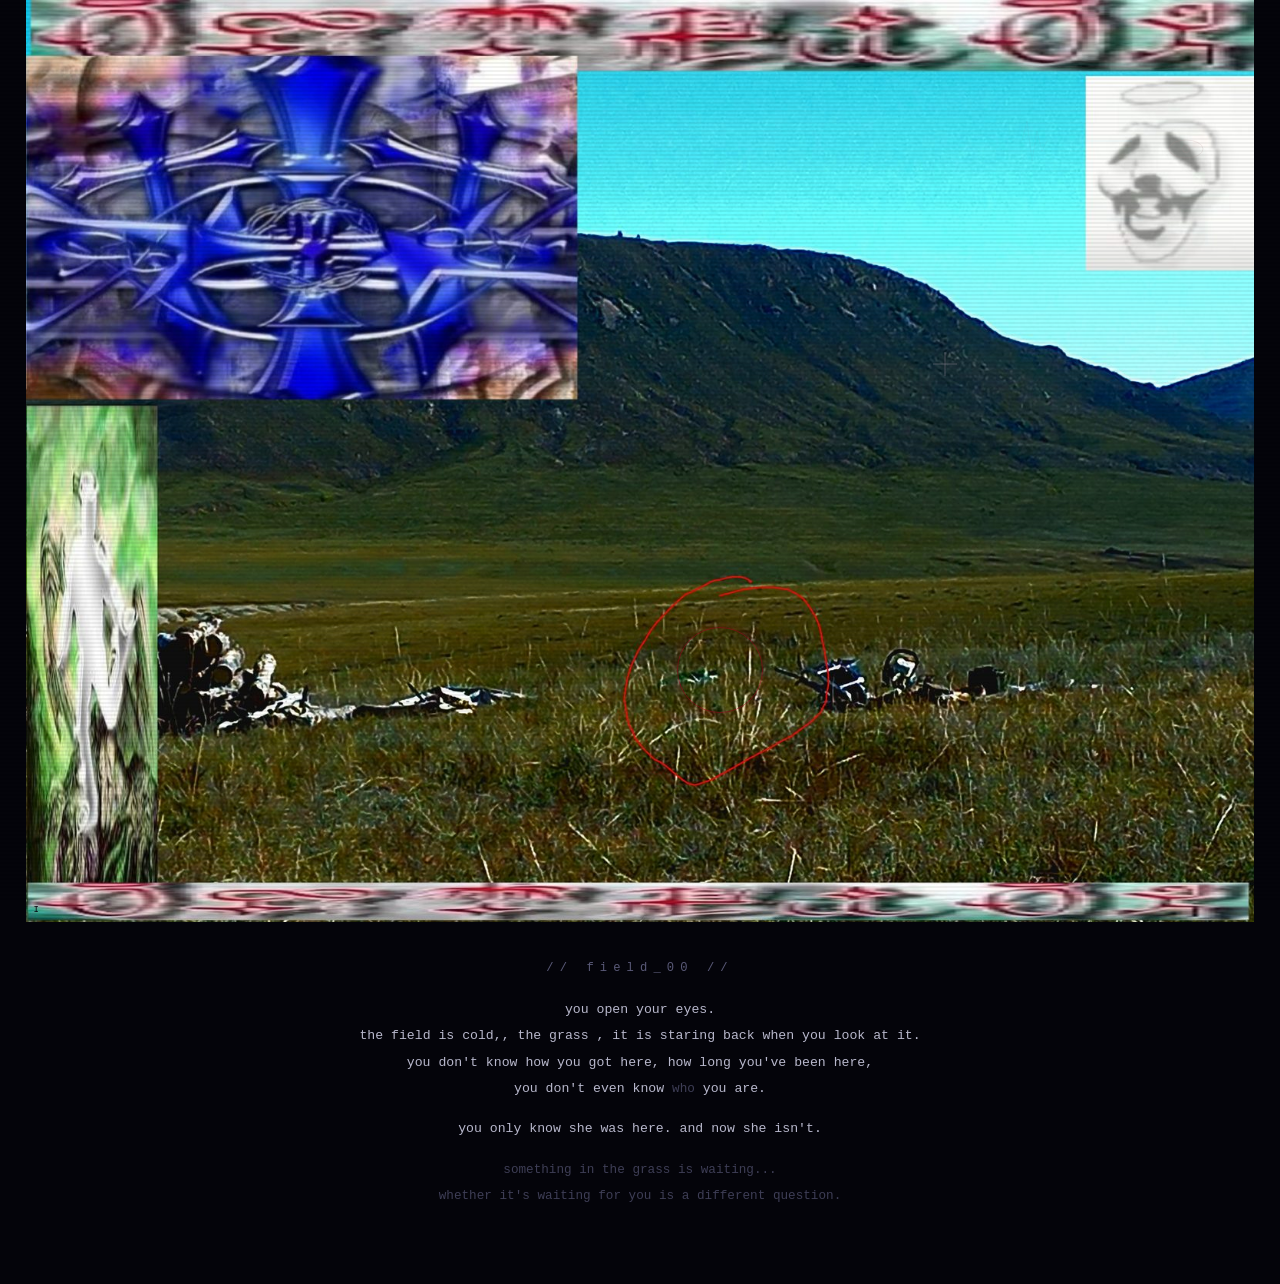
<file: index.html>
<!DOCTYPE html>
<html lang="cs">
<head>
  <meta charset="UTF-8">
  <meta name="viewport" content="width=device-width, initial-scale=1.0">
  <title>guihetta // field</title>
  <link rel="stylesheet" href="style.css">

  <style>
    /* Index page: field image fills viewport top, overlays sit above it */

    body {
      overflow-x: hidden;
    }

    /* Container for field image and all overlays */
    #field {
      position: relative;
      display: block;
      width: 100%;
      max-width: min(96vw, 80rem);
      margin: 0 auto;
      aspect-ratio: 4 / 3;
      overflow: hidden;
      cursor: crosshair;
    }

    #field-img {
      display: block;
      width: 100%;
      height: 100%;
      object-fit: cover;
      object-position: center;
    }

    /* Decorative overlays — pointer-events:none so image map handles clicks */
    .overlay {
      position: absolute;
      pointer-events: none;
    }

    /* Pulsing ring over the bunker entrance (the clickable area) */
    #o-entrance {
      left: 53%;
      top:  68%;
      width:  7%;
      aspect-ratio: 1;
      border: 1px solid rgba(160, 0, 30, 0.55);
      border-radius: 50%;
      box-shadow: 0 0 12px rgba(160, 0, 30, 0.25);
      animation: pulse-ring 2.8s ease-in-out infinite;
    }

    @keyframes pulse-ring {
      0%, 100% { opacity: 0.3; transform: scale(1);    }
      50%       { opacity: 0.9; transform: scale(1.07); }
    }

    /* Small cross overlay near center-right */
    #o-cross {
      right: 24%;
      top:   38%;
      width: 28px;
      height: 28px;
    }

    /* Signal frequency lines over mountains */
    #o-signal {
      right: 10%;
      top:   12%;
      width: 120px;
      height: 60px;
      opacity: 0.28;
    }

    /* Eye symbol near upper-right angel face */
    #o-eye {
      right: 4%;
      top:   15%;
      width: 38px;
      height: 22px;
      opacity: 0.40;
    }


    /* Intro text below image */
    #intro {
      text-align: center;
      padding: 36px 20px 60px;
      max-width: 760px;
      margin: 0 auto;
    }

    #intro h1 {
      border: none;
      padding: 0;
      text-align: center;
      font-size: 0.72rem;
      letter-spacing: 0.5em;
      margin-bottom: 18px;
      color: #5a5a78;
    }

    #intro p {
      max-width: 100%;
      text-align: center;
      font-size: 0.78rem;
      color: var(--text);
      line-height: 2;
    }

    #intro p strong {
      color: var(--text);
    }

    /* Toast popup for dead-end clicks */
    #popup {
      position: fixed;
      bottom: 32px;
      left:   50%;
      transform: translateX(-50%);
      background: var(--surface);
      border: 1px solid var(--pale);
      color: var(--text);
      font-size: 0.74rem;
      letter-spacing: 0.12em;
      padding: 10px 22px;
      pointer-events: none;
      opacity: 0;
      transition: opacity 0.3s;
      z-index: 100;
      max-width: 400px;
      text-align: center;
      white-space: nowrap;
    }

    #popup.show {
      opacity: 1;
    }
  </style>
</head>

<body>

  <!-- Field scene: image map coords authored for 1600x1200 natural size,
       scaled to rendered size by JS below -->
  <div id="field">

    <img
      id="field-img"
      src="index.jpg"
      alt="an open field. guihetta is here."
      usemap="#field-map"
    >

    <!-- Clickable zones via image map -->
    <map name="field-map" id="field-map">

      <!-- Bunker entrance — only zone that advances the story -->
      <area
        id="area-bunker"
        href="clue1.html"
        shape="circle"
        coords="920, 860, 144"
        alt="something in the grass"
        title="something in the grass"
      >

      <!-- Dead-end: angel sketch upper-right -->
      <area
        class="dead-end"
        href="#"
        shape="rect"
        coords="1420, 24, 1600, 552"
        data-msg="watching. always watching."
        alt="a face"
        title="a face"
      >

      <!-- Dead-end: blue fractal upper-left -->
      <area
        class="dead-end"
        href="#"
        shape="rect"
        coords="72, 24, 712, 552"
        data-msg="signal detected. signal lost."
        alt="static"
        title="static"
      >

      <!-- Dead-end: figure lower-left -->
      <area
        class="dead-end"
        href="#"
        shape="rect"
        coords="0, 560, 168, 1200"
        data-msg="she recognized herself. she did not."
        alt="a figure"
        title="a figure"
      >

      <!-- Dead-end: military debris left of center -->
      <area
        class="dead-end"
        href="#"
        shape="rect"
        coords="360, 800, 728, 1080"
        data-msg="something broken. no name on the tags."
        alt="debris"
        title="debris"
      >

    </map>

    <!-- Decorative SVG overlays — pointer-events: none throughout -->

    <!-- Pulsing ring over bunker entrance -->
    <div id="o-entrance" class="overlay"></div>

    <!-- Cross symbol -->
    <svg id="o-cross" class="overlay" viewBox="0 0 28 28" fill="none"
         xmlns="http://www.w3.org/2000/svg" aria-hidden="true">
      <line x1="14" y1="2"  x2="14" y2="26" stroke="rgba(180,160,180,0.35)" stroke-width="1"/>
      <line x1="2"  y1="14" x2="26" y2="14" stroke="rgba(180,160,180,0.35)" stroke-width="1"/>
    </svg>

    <!-- Frequency / signal lines -->
    <svg id="o-signal" class="overlay" viewBox="0 0 120 60"
         xmlns="http://www.w3.org/2000/svg" aria-hidden="true">
      <polyline points="0,30 10,30 15,10 20,50 25,20 30,40 35,30 120,30"
                stroke="rgba(100,180,200,0.5)" stroke-width="1" fill="none"/>
    </svg>

    <!-- Eye outline -->
    <svg id="o-eye" class="overlay" viewBox="0 0 38 22"
         xmlns="http://www.w3.org/2000/svg" aria-hidden="true">
      <ellipse cx="19" cy="11" rx="17" ry="9"
               stroke="rgba(180,150,150,0.45)" stroke-width="1" fill="none"/>
      <circle  cx="19" cy="11" r="3.5"
               stroke="rgba(180,150,150,0.45)" stroke-width="1" fill="none"/>
    </svg>

    <span style="position:absolute;bottom:3px;left:8px;font-size:9px;color:#060610;pointer-events:none;user-select:text;letter-spacing:0.1em;" aria-hidden="true">I</span>

  </div><!-- /#field -->

  <!-- Intro narrative text -->
  <div id="intro">
    <h1>// field_00 //</h1>
    <p>
      you open your eyes.<br>
      the field is cold,, the grass , it is staring back when you look at it.<br>
      you don't know how you got here, how long you've been here,<br>
      you don't even know <em>who</em> you are.
    </p>
    <p>
      you only know <strong>she</strong> was here. and now <strong>she</strong> isn't.
    </p>
    <p>
      <em>something in the grass is waiting...<br>
      whether it's waiting for you is a different question.</em>
    </p>
  </div>

  <!-- Toast popup for dead-end area clicks -->
  <div id="popup"></div>

  <script>
    // Clear any leftover progress from a previous session on every fresh load
    sessionStorage.clear();

    // --- Image map coordinate scaler ---
    // Coords authored for natural image size (1600x1200).
    // Scales proportionally to actual rendered size.
    const img   = document.getElementById('field-img');
    const map   = document.getElementById('field-map');
    const areas = Array.from(map.querySelectorAll('area'));

    // Store original coords before any scaling
    areas.forEach(a => {
      a.dataset.origCoords = a.getAttribute('coords');
    });

    function scaleMap() {
      const naturalW  = img.naturalWidth  || 1600;
      const naturalH  = img.naturalHeight || 1200;
      const renderedW = img.offsetWidth;
      const renderedH = img.offsetHeight;
      const sx = renderedW / naturalW;
      const sy = renderedH / naturalH;

      areas.forEach(a => {
        const orig   = a.dataset.origCoords.split(',').map(Number);
        const scaled = orig.map((v, i) => Math.round(i % 2 === 0 ? v * sx : v * sy));
        a.setAttribute('coords', scaled.join(','));
      });
    }

    img.addEventListener('load', scaleMap);
    window.addEventListener('resize', scaleMap);
    if (img.complete) scaleMap();

    // --- Dead-end area popups ---
    // Show flavour text instead of navigating
    const popup  = document.getElementById('popup');
    let popTimer = null;

    document.querySelectorAll('area.dead-end').forEach(area => {
      area.addEventListener('click', e => {
        e.preventDefault();
        const msg = area.dataset.msg || '...';
        popup.textContent = msg;
        popup.classList.add('show');
        clearTimeout(popTimer);
        popTimer = setTimeout(() => popup.classList.remove('show'), 2400);
      });
    });
  </script>

</body>
</html>
</file>
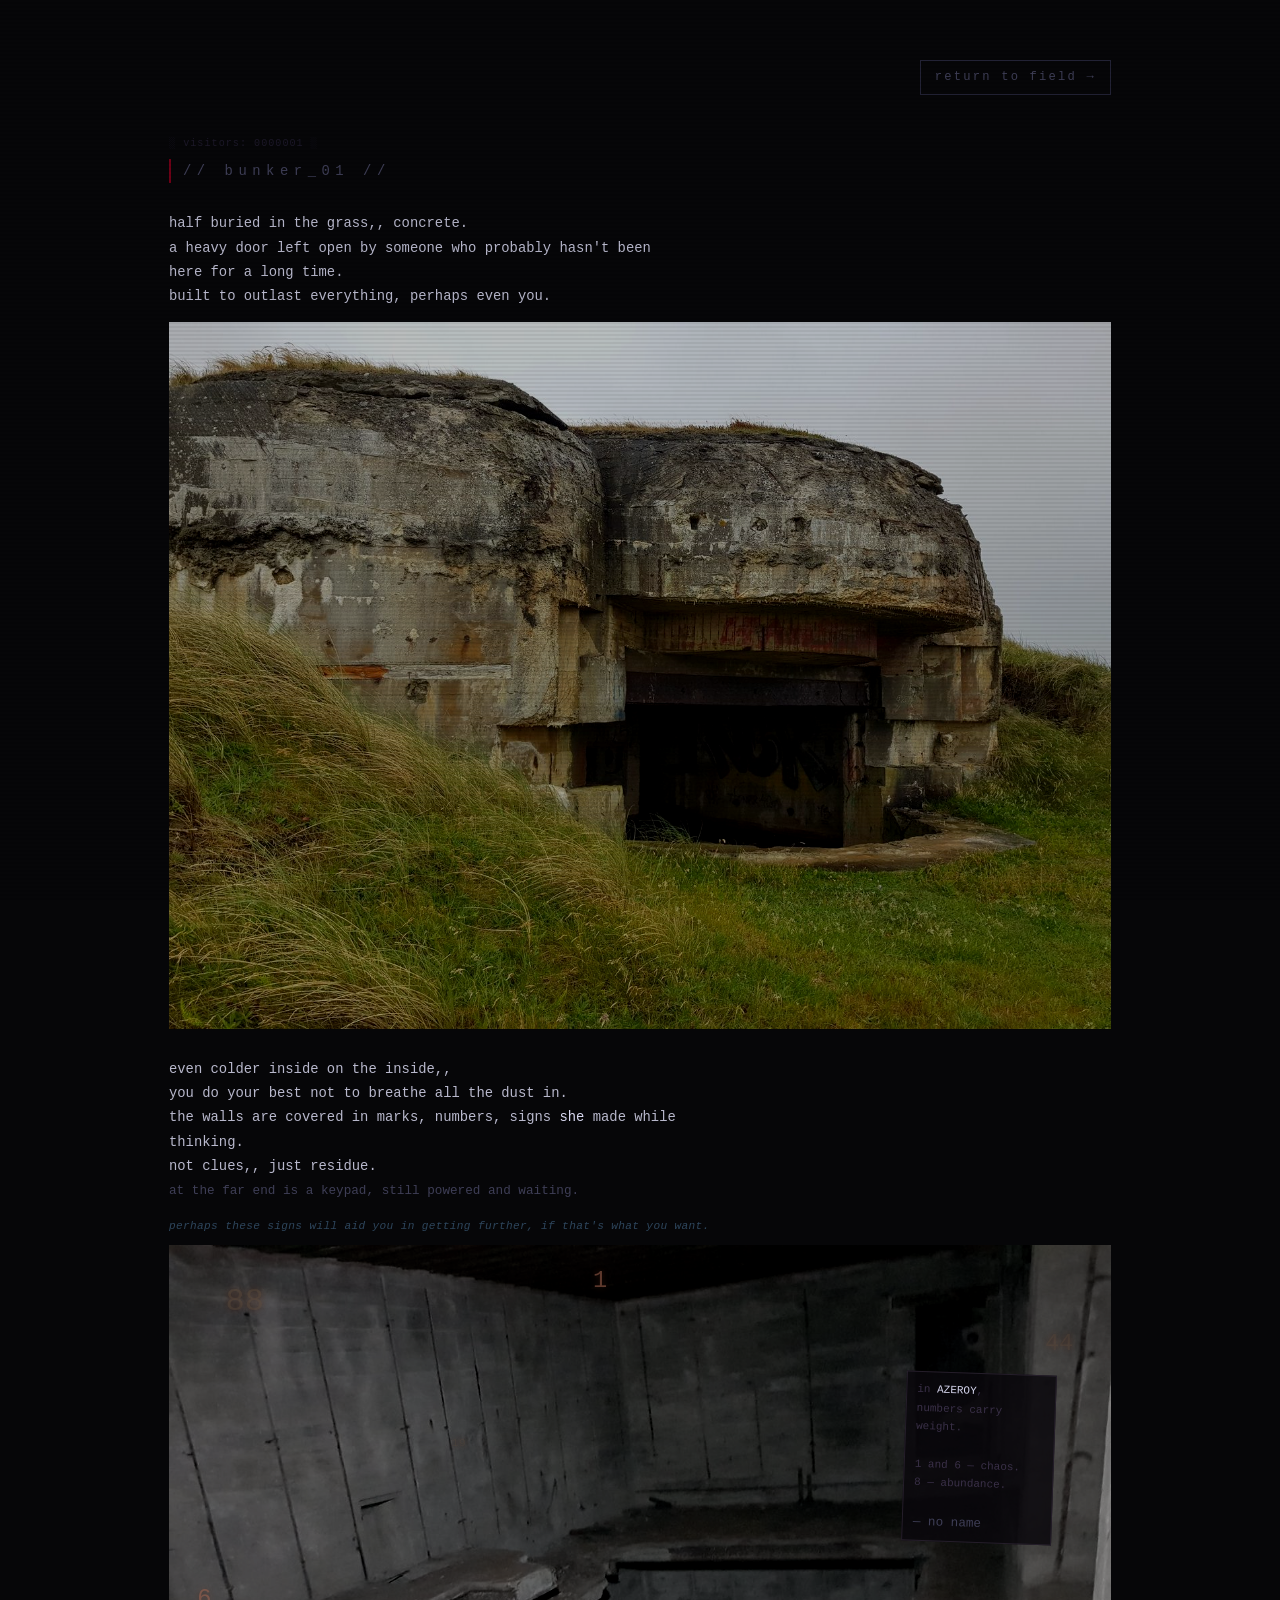
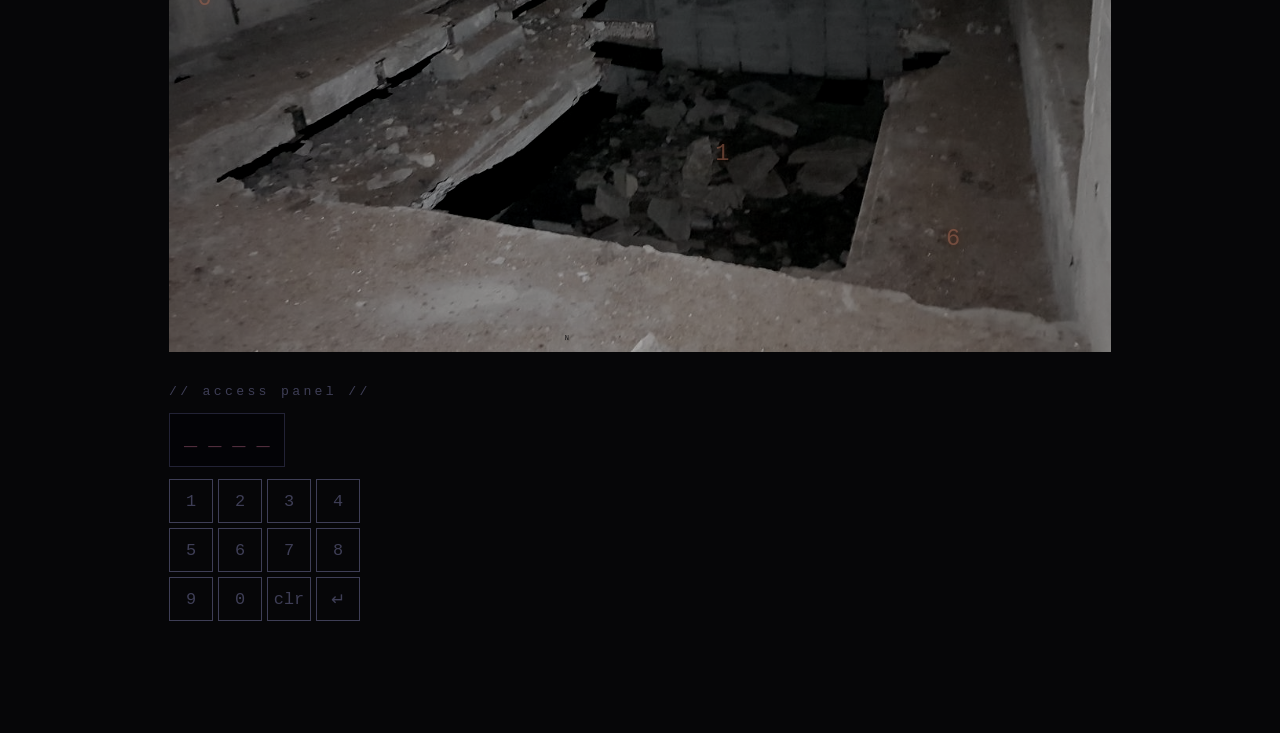
<file: clue1.html>
<!DOCTYPE html>
<html lang="cs">
<head>
  <meta charset="UTF-8">
  <meta name="viewport" content="width=device-width, initial-scale=1.0">
  <title>guihetta // bunker</title>
  <link rel="stylesheet" href="style.css">

  <style>
    body { background: #060608; }

    /* Bunker entrance photo */
    #entrance-img {
      display: block;
      width: 100%;
      max-width: 100%;
      height: auto;
      margin: 0 0 28px;
      filter: brightness(0.72) contrast(1.1);
    }

    /* Bunker interior: photo with overlaid number marks */
    #room {
      position: relative;
      width: 100%;
      max-width: 100%;
      margin: 0 0 28px;
      display: block;
      line-height: 0;
    }

    #room img {
      display: block;
      width: 100%;
      height: auto;
      filter: brightness(0.65) contrast(1.15) saturate(0.4);
    }

    /* Graffiti-style numbers overlaid on photo */
    /* Four code digits (1 6 1 6) and three decoys */
    .mark {
      position: absolute;
      font-family: var(--mono);
      font-size: clamp(0.9rem, 2vw, 1.4rem);
      color: rgba(160, 100, 80, 0.55);
      user-select: none;
      pointer-events: none;
      text-shadow: 0 0 6px rgba(100, 40, 20, 0.4);
    }

    /* Positions as % of image — look natural on concrete walls */
    #m-88   { top: 8%;  left: 6%;  font-size: clamp(1rem, 2.5vw, 2rem); color: rgba(100,80,60,0.35); }
    #m-c1   { top: 5%;  left: 45%; }   /* code digit: 1 */
    #m-c6a  { top: 50%; left: 3%;  }   /* code digit: 6 */
    #m-44   { top: 14%; right: 4%; color: rgba(100,80,60,0.28); }
    #m-c1b  { top: 72%; left: 58%; }   /* code digit: 1 */
    #m-19   { top: 28%; left: 30%; color: rgba(100,80,60,0.22); font-size: 0.7rem; }
    #m-c6b  { top: 84%; right: 16%;}   /* code digit: 6 */

    /* Wall note — looks pinned to the concrete */
    #wall-note {
      position: absolute;
      top: 18%; right: 6%;
      width: clamp(100px, 18%, 150px);
      background: rgba(10, 8, 12, 0.85);
      border: 1px solid #251e2a;
      padding: 8px 10px;
      font-size: clamp(0.5rem, 1.2vw, 0.65rem);
      color: #3a3048;
      line-height: 1.7;
      transform: rotate(2deg);
      pointer-events: none;
    }

    /* Keypad widget */
    #keypad-wrap { max-width: 340px; }

    /* Keypad digit display */
    #keypad-display {
      background: #030306;
      border: 1px solid var(--pale);
      width: 116px;
      padding: 7px 14px;
      font-size: 1.3rem;
      letter-spacing: 0.5em;
      color: #553040;
      display: inline-block;
      margin-bottom: 12px;
      min-height: 40px;
    }

    /* Keypad button grid */
    #digit-btns {
      display: grid;
      grid-template-columns: repeat(4, 44px);
      gap: 5px;
      margin-bottom: 12px;
    }

    #digit-btns button {
      width: 44px; height: 44px;
      padding: 0; font-size: 1rem;
      letter-spacing: 0; margin: 0;
    }

    /* Next-room link — hidden until puzzle solved */
    #next-link { display: none; margin-top: 24px; }


    /* Webcore visitor counter flavour */
    .visitor-tag {
      font-size: 0.6rem;
      color: #1c1828;
      letter-spacing: 0.1em;
      margin-bottom: 6px;
    }
  </style>
</head>

<body>
  <div class="wrap">

    <div class="nav">
      <span></span>
      <a class="back-btn" href="index.html" title="Návrat na úvodní stránku">return to field →</a>
    </div>

    <!-- Webcore flavour decoration -->
    <p class="visitor-tag">░ visitors: 0000001 ░</p>

    <h1>// bunker_01 //</h1>

    <!-- Story text -->
    <p>
      half buried in the grass,, concrete.<br>
      a heavy door left open by someone who probably hasn't been here for a long time.<br>
      built to outlast everything, perhaps even you.
    </p>

    <!-- Bunker entrance photo -->
    <img
      id="entrance-img"
      src="entrytobunker.jpg"
      alt="concrete bunker exterior, entrance open, graffiti visible"
    >

    <!-- Story continues -->
    <p>
      even colder inside on the inside,,<br>
      you do your best not to breathe all the dust in.<br>
      the walls are covered in marks, numbers, signs <strong>she</strong> made while thinking.<br>
      not clues,, just residue.<br>
      <em>at the far end is a keypad, still powered and waiting.</em>
    </p>
    <span class="note">perhaps these signs will aid you in getting further, if that's what you want.</span>

    <!-- Bunker interior photo with overlaid number markings -->
    <div id="room">

      <img src="insidebunker.jpg" loading="lazy" decoding="async" alt="dark bunker interior, broken concrete, narrow passage at back">

      <!-- Decoy numbers (do not form the code) -->
      <span class="mark" id="m-88">88</span>
      <span class="mark" id="m-44">44</span>
      <span class="mark" id="m-19">19</span>

      <!-- Code digits: 1 6 1 6 -->
      <span class="mark" id="m-c1">1</span>
      <span class="mark" id="m-c6a">6</span>
      <span class="mark" id="m-c1b">1</span>
      <span class="mark" id="m-c6b">6</span>

      <!-- Wall note providing the in-world hint about numbers -->
      <div id="wall-note" aria-label="note on wall">
        in <strong>AZEROY</strong>,<br>
        numbers carry weight.<br><br>
        1 and 6 — chaos.<br>
        8 — abundance.<br><br>
        <em>— no name</em>
      </div>

      <span style="position:absolute;bottom:2%;left:42%;font-size:7px;color:rgba(6,6,8,0.9);user-select:text;pointer-events:none;" aria-hidden="true">N</span>

    </div><!-- /#room -->

    <!-- Keypad puzzle -->
    <div id="keypad-wrap">
      <h2>// access panel //</h2>

      <!-- Digit display showing current input -->
      <div>
        <div id="keypad-display" aria-live="polite">____</div>
      </div>

      <!-- Digit input buttons -->
      <div id="digit-btns" role="group" aria-label="digit input">
        <button onclick="typeDigit('1')">1</button>
        <button onclick="typeDigit('2')">2</button>
        <button onclick="typeDigit('3')">3</button>
        <button onclick="typeDigit('4')">4</button>
        <button onclick="typeDigit('5')">5</button>
        <button onclick="typeDigit('6')">6</button>
        <button onclick="typeDigit('7')">7</button>
        <button onclick="typeDigit('8')">8</button>
        <button onclick="typeDigit('9')">9</button>
        <button onclick="typeDigit('0')">0</button>
        <button onclick="clearInput()">clr</button>
        <button onclick="checkCode()">↵</button>
      </div>

      <!-- Feedback messages -->
      <div class="msg-err" id="err-msg">incorrect. the door does not open.</div>
      <div class="msg-ok"  id="ok-msg">1616. chaos unlocked.</div>

      <!-- Next room link — revealed on correct code -->
      <div id="next-link">
        <p><em>a corridor. at the end: something still running, still waiting.</em></p>
        <a class="btn" href="clue2.html">approach the terminal →</a>
      </div>
    </div>

  </div>

  <script src="sha.js"></script>
  <script>
    // In-memory solved state — resets on every page load (no persistence)
    let solved = false;

    // Current digit input buffer
    let code = '';

    // SHA-256 of the access code (plaintext kept out of source)
    const ANSWER_HASH = 'ee09198e46224875cf39928511ef2b855895c43ee86d1de894ee82bc7c990afa';

    const display = document.getElementById('keypad-display');

    // --- Keypad input ---

    // Append one digit to the buffer (max 4)
    function typeDigit(d) {
      if (code.length >= 4) return;
      code += d;
      display.textContent = code.padEnd(4, '_');
    }

    // Clear the digit buffer and reset display
    function clearInput() {
      code = '';
      display.textContent = '____';
      hide('err-msg');
      hide('ok-msg');
    }

    // Validate the entered code and unlock if correct (hash compare)
    function checkCode() {
      if (code.length < 4) return;
      sha256(code).then(h => {
        if (h === ANSWER_HASH) {
          showSolved();
        } else {
          show('err-msg');
          hide('ok-msg');
          code = '';
          display.textContent = '____';
        }
      });
    }

    // Show success state and reveal next-room link
    function showSolved() {
      solved = true;
      sessionStorage.setItem('s1', '1');
      show('ok-msg');
      hide('err-msg');
      document.getElementById('next-link').style.display = 'block';
    }

    function show(id) { document.getElementById(id).classList.add('show'); }
    function hide(id) { document.getElementById(id).classList.remove('show'); }

    if (sessionStorage.getItem('s1')) showSolved();

    // Keyboard input support
    document.addEventListener('keydown', e => {
      if (e.key >= '0' && e.key <= '9') typeDigit(e.key);
      if (e.key === 'Enter')            checkCode();
      if (e.key === 'Backspace')        clearInput();
    });
  </script>
</body>
</html>
</file>
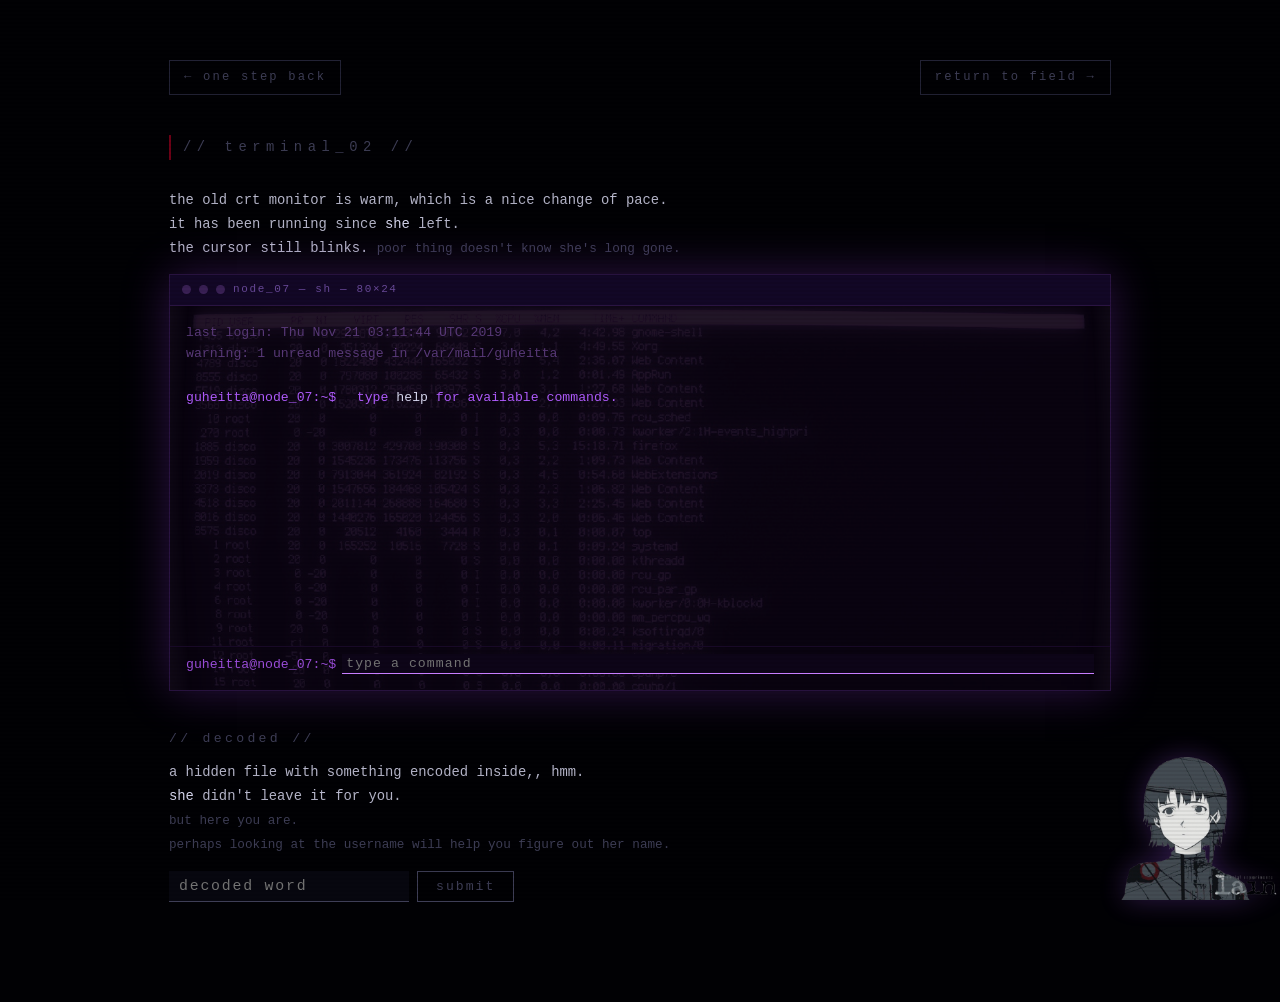
<file: clue2.html>
<!DOCTYPE html>
<html lang="cs">
<head>
  <meta charset="UTF-8">
  <meta name="viewport" content="width=device-width, initial-scale=1.0">
  <title>guihetta // terminal</title>
  <link rel="stylesheet" href="style.css">

  <style>
    /* Terminal room styles */

    body {
      background: #010104;
    }

    /* CRT terminal frame */
    #terminal-frame {
      max-width: 100%;
      margin: 0 auto;
      background: #010306;
      border: 1px solid #0a1a0a;
      box-shadow: 0 0 40px rgba(0, 30, 0, 0.3);
    }

    /* Fake window title bar */
    #term-bar {
      background: #050f05;
      border-bottom: 1px solid #0a1a0a;
      padding: 5px 12px;
      display: flex;
      align-items: center;
      gap: 8px;
    }

    #term-bar span {
      font-size: 0.65rem;
      color: #1a3a1a;
      letter-spacing: 0.15em;
    }

    /* Window control dots (decorative) */
    .dot {
      width: 9px;
      height: 9px;
      border-radius: 50%;
      background: #1a2a1a;
      flex-shrink: 0;
    }

    /* Scrollable terminal output area */
    #output {
      padding: 16px 16px 4px;
      min-height: 340px;
      max-height: 420px;
      overflow-y: auto;
      font-size: 0.78rem;
      color: #44884a;
      line-height: 1.65;
      font-family: var(--mono);
    }

    /* Terminal output line colour variants */
    .line-out { color: #3a7a40; }
    .line-dim { color: #1e3e22; }
    .line-err { color: #7a2020; }
    .line-hi  { color: #88bb80; }   /* Highlighted: echoed commands */

    /* Command input row */
    #input-row {
      display: flex;
      align-items: center;
      padding: 6px 16px 14px;
      border-top: 1px solid #071207;
    }

    #prompt-label {
      color: #2a5a2a;
      font-size: 0.78rem;
      margin-right: 6px;
      white-space: nowrap;
      flex-shrink: 0;
    }

    #cmd-input {
      background: transparent;
      border: none;
      border-bottom: 1px solid #1a3a1a;
      color: #66aa66;
      font-family: var(--mono);
      font-size: 0.78rem;
      outline: none;
      flex: 1;
      padding: 2px 4px;
      letter-spacing: 0.08em;
      caret-color: #44884a;
      width: 100%;
    }

    /* Next-room link — hidden until puzzle solved */
    #next-link {
      display: none;
      margin-top: 28px;
    }

  </style>

  <style>
    /* === purple/magenta CRT restyle + layered CRT/lain background === */
    #terminal-frame {
      position: relative;
      background: #08020f;
      border: 1px solid #2a1442;
      box-shadow: 0 0 44px rgba(150, 60, 220, 0.30);
      overflow: hidden;
    }
    /* CRT screenshot behind the terminal text — single static image, hue-shifted
       to violet. Static filter = one-time raster (no per-frame cost). */
    #terminal-frame::before {
      content: '';
      position: absolute; inset: 0; z-index: 0;
      background: url('term-crt.jpg') center center / cover no-repeat;
      filter: hue-rotate(245deg) saturate(0.7) brightness(0.85);
      opacity: 0.13;
      pointer-events: none;
    }
    #term-bar, #output, #input-row { position: relative; z-index: 1; }

    #term-bar      { background: #120726; border-bottom: 1px solid #2a1442; }
    #term-bar span { color: #6a4a9a; }
    .dot           { background: #3a2055; }

    #output    { color: #c98bff; }
    .line-out  { color: #b15cff; }
    .line-dim  { color: #5a3a7a; }
    .line-err  { color: #ff5c8a; }
    .line-hi   { color: #e8b6ff; }

    #input-row    { border-top: 1px solid #1a0a2a; }
    #prompt-label { color: #9d4edd; }
    #cmd-input    { border-bottom: 1px solid #3a1a55; color: #c77dff; caret-color: #c77dff; }
    #cmd-input:focus { border-bottom-color: #c77dff; background: #0d0518; }


    /* Iwakura Lain peeking in from the side of the screen — pure decoration */
    #lain-peek {
      position: fixed;
      right: -8px;
      bottom: 0;
      width: clamp(110px, 16vw, 230px);
      z-index: 50;
      opacity: 0.9;
      pointer-events: none;
      filter: drop-shadow(0 0 14px rgba(150, 80, 220, 0.35));
    }
    @media (max-width: 560px) { #lain-peek { width: 92px; opacity: 0.8; } }
  </style>
</head>

<body>

  <!-- Iwakura Lain, peeking in from the screen edge (decorative overlay) -->
  <img id="lain-peek" src="lain-peek.png" loading="lazy" decoding="async" alt="" aria-hidden="true">

  <!--
    CLUE 2 — THE TERMINAL
    A CRT monitor on the bunker desk, still running.

    Puzzle flow:
      1. Player runs `ls`      → sees 3 visible files
      2. Player runs `cat note.txt` → reads "encoding: caesar+13"
      3. Player runs `ls -a`   → discovers hidden file `.echo`
      4. Player runs `cat .echo` → sees "T : ABQR"
      5. Player applies ROT13 to "ABQR" → gets "NODE"
      6. Player submits NODE below → solved

  -->

  <div class="wrap">

    <div class="nav">
      <a class="back-btn" href="clue1.html">← one step back</a>
      <a class="back-btn" href="index.html" title="Návrat na úvodní stránku">return to field →</a>
    </div>

    <h1>// terminal_02 //</h1>

    <!-- Story text -->
    <p>
      the old crt monitor is warm, which is a nice change of pace.<br>
      it has been running since <strong>she</strong> left.<br>
      the cursor still blinks. <em>poor thing doesn't know she's long gone.</em>
    </p>

    <!-- Terminal widget -->
    <div id="terminal-frame">

      <!-- Fake window title bar -->
      <div id="term-bar">
        <div class="dot"></div><div class="dot"></div><div class="dot"></div>
        <span>node_07 — sh — 80×24</span>
      </div>

      <!-- Scrollable output area -->
      <div id="output" aria-live="polite" aria-label="terminal output">
        <div class="line-dim">last login: Thu Nov 21 03:11:44 UTC 2019</div>
        <div class="line-dim">warning: 1 unread message in /var/mail/guheitta</div>
        <div class="line-out">&nbsp;</div>
        <div class="line-out">guheitta@node_07:~$
          <span style="font-size:8px;color:#0a0414;user-select:text;display:inline;" aria-hidden="true">T</span>
          type <strong>help</strong> for available commands.
        </div>
      </div><!-- /#output -->

      <!-- Command input row -->
      <div id="input-row">
        <span id="prompt-label">guheitta@node_07:~$</span>
        <input
          id="cmd-input"
          type="text"
          autocomplete="off"
          autocorrect="off"
          spellcheck="false"
          autofocus
          aria-label="command input"
          placeholder="type a command"
        >
      </div>

    </div><!-- /#terminal-frame -->

    <!-- Fragment submission section -->
    <div style="margin-top: 36px;">
      <h2>// decoded //</h2>
      <p>
        a hidden file with something encoded inside,, hmm.<br>
        <strong>she</strong> didn't leave it for you.<br>
        <em>but here you are.<br>
        perhaps looking at the username will help you figure out her name.</em>
      </p>

      <div class="row" style="margin-top: 12px;">
        <input type="text" id="frag-input" placeholder="decoded word" maxlength="20">
        <button onclick="checkFragment()">submit</button>
      </div>

      <!-- Feedback messages -->
      <div class="msg-err" id="err-msg">not quite. read the files more carefully.</div>
      <div class="msg-ok"  id="ok-msg">correct. NODE. the signal persists.</div>

      <!-- Fragment reward panel -->
      <div class="fragment" id="frag-box">NODE</div>
    </div>

    <!-- Next room link — revealed on correct answer -->
    <div id="next-link">
      <p><em>among the files: a URL, partially intact. a forum. last activity: november 2019.</em></p>
      <a class="btn" href="clue3.html">access the archive →</a>
    </div>

  </div><!-- /.wrap -->


  <script src="sha.js"></script>
  <script>
    // In-memory solved state — resets on every page load
    let solved = false;

    // --- Virtual filesystem ---
    // Files the player can read with `cat`

    const FS = {
      'note.txt': [
        '[ note.txt ]',
        '─────────────────────────────────────',
        'she was here.',
        'she left this behind.',
        '',
        'i found this machine running in the dark.',
        'everything she wrote is still here.',
        'all of it.',
        '',
        'one file she kept hidden.',
        'she mentioned it once, in passing:',
        '"the echo knows the answer.',
        ' encoding: caesar+13."',
        '',
        '— anonymous',
        '─────────────────────────────────────',
      ],
      'log_final.txt': [
        '[ log_final.txt ]',
        '─────────────────────────────────────',
        '2019-11-20 14:02:31 [SYS] boot sequence complete',
        '2019-11-20 14:02:32 [SYS] network: connected',
        '2019-11-21 03:11:44 [SYS] node_07: connection initialized',
        '2019-11-21 03:11:49 [ERR] node_07: packet loss 100%',
        '2019-11-21 03:11:51 [SYS] signal rerouted. destination: unknown.',
        '2019-11-21 03:11:52 [SYS] session closed by remote host.',
        '2019-11-22 00:00:00 [SYS] uptime: 24h. no operator present.',
        '─────────────────────────────────────',
      ],
      'DONT_OPEN.exe': [
        '[ DONT_OPEN.exe ]',
        '─────────────────────────────────────',
        'ELF binary. cannot display.',
        '',
        '...strings extracted:',
        '"you opened it anyway."',
        '"N found in sector 7."',
        '"this file does nothing."',
        '─────────────────────────────────────',
      ],
      // Hidden file — only visible with `ls -a`
      // Contains ROT13-encoded answer: ABQR → NODE
      '.echo': [
        '[ .echo ]',
        '─────────────────────────────────────',
        'T : ABQR',
        '',
        '─────────────────────────────────────',
      ],
    };

    // Files visible without -a flag
    const VISIBLE_FILES = ['note.txt', 'log_final.txt', 'DONT_OPEN.exe'];
    // All files including hidden
    const ALL_FILES     = [...VISIBLE_FILES, '.echo'];

    const output   = document.getElementById('output');
    const cmdInput = document.getElementById('cmd-input');
    const history  = [];
    let histIdx    = -1;

    // Append a line of text to the terminal output area
    function print(text, cls = 'line-out') {
      const div = document.createElement('div');
      div.className = cls;
      div.textContent = text;
      output.appendChild(div);
      output.scrollTop = output.scrollHeight;
    }

    // Echo the command the user typed (in highlight colour)
    function echoCmd(cmd) {
      const div = document.createElement('div');
      div.className = 'line-hi';
      div.textContent = `guheitta@node_07:~$ ${cmd}`;
      output.appendChild(div);
    }

    // Process a command string and print the response
    function runCommand(raw) {
      const cmd = raw.trim();
      if (!cmd) return;

      history.unshift(cmd);
      histIdx = -1;
      echoCmd(cmd);

      if (cmd === 'help') {
        // List supported commands
        print('available commands:');
        print('  ls             list files');
        print('  ls -a          list all files (including hidden)');
        print('  cat [file]     read a file');
        print('  whoami         who are you');
        print('  date           system date');
        print('  clear          clear terminal');

      } else if (cmd === 'ls') {
        // List visible files only
        VISIBLE_FILES.forEach(f => print(f));

      } else if (cmd === 'ls -a') {
        // List all files including hidden (.echo)
        ALL_FILES.forEach(f => print(f));

      } else if (cmd.startsWith('cat ')) {
        // Read and display a file
        const fname = cmd.slice(4).trim();
        if (FS[fname]) {
          FS[fname].forEach(line => print(line, 'line-out'));
        } else if (fname === '') {
          print('cat: missing file operand', 'line-err');
        } else {
          print(`cat: ${fname}: no such file or directory`, 'line-err');
        }

      } else if (cmd === 'whoami') {
        print('guheitta');

      } else if (cmd === 'date') {
        print('Thu Nov 21 03:11:52 UTC 2019');

      } else if (cmd === 'clear') {
        // Clear terminal output
        output.innerHTML = '';

      } else {
        print(`sh: ${cmd}: command not found`, 'line-err');
      }
    }

    // Handle Enter (run command) and arrow-key history navigation
    cmdInput.addEventListener('keydown', e => {
      if (e.key === 'Enter') {
        const val = cmdInput.value;
        cmdInput.value = '';
        runCommand(val);
      } else if (e.key === 'ArrowUp') {
        e.preventDefault();
        if (histIdx < history.length - 1) histIdx++;
        cmdInput.value = history[histIdx] || '';
      } else if (e.key === 'ArrowDown') {
        e.preventDefault();
        if (histIdx > 0) histIdx--;
        else { histIdx = -1; cmdInput.value = ''; return; }
        cmdInput.value = history[histIdx] || '';
      }
    });

    // Click anywhere in terminal frame to refocus the input
    document.getElementById('terminal-frame').addEventListener('click', () => {
      cmdInput.focus();
    });

    // --- Fragment submission ---

    // SHA-256 of the decoded fragment (NODE) — plaintext kept out of source
    const ANSWER_HASH = 'fef2ec95d68cff5c7384857cd7dd003d87b044f76da5754f73219dab4e3fd194';

    // Validate decoded fragment and unlock next room if correct (hash compare)
    function checkFragment() {
      const val = document.getElementById('frag-input').value.trim().toUpperCase();
      const err = document.getElementById('err-msg');
      const ok  = document.getElementById('ok-msg');
      const box = document.getElementById('frag-box');

      sha256(val).then(h => {
        if (h === ANSWER_HASH) {
          showSolved();
        } else {
          show(err);
          hide(ok);
          box.classList.remove('show');
        }
      });
    }

    // Show success state and reveal next-room link
    function showSolved() {
      solved = true;
      sessionStorage.setItem('s2', '1');
      const err = document.getElementById('err-msg');
      const ok  = document.getElementById('ok-msg');
      const box = document.getElementById('frag-box');
      hide(err);
      show(ok);
      box.classList.add('show');
      document.getElementById('next-link').style.display = 'block';
    }

    function show(el) { el.classList.add('show'); }
    function hide(el) { el.classList.remove('show'); }

    if (sessionStorage.getItem('s2')) showSolved();
  </script>

</body>
</html>
</file>
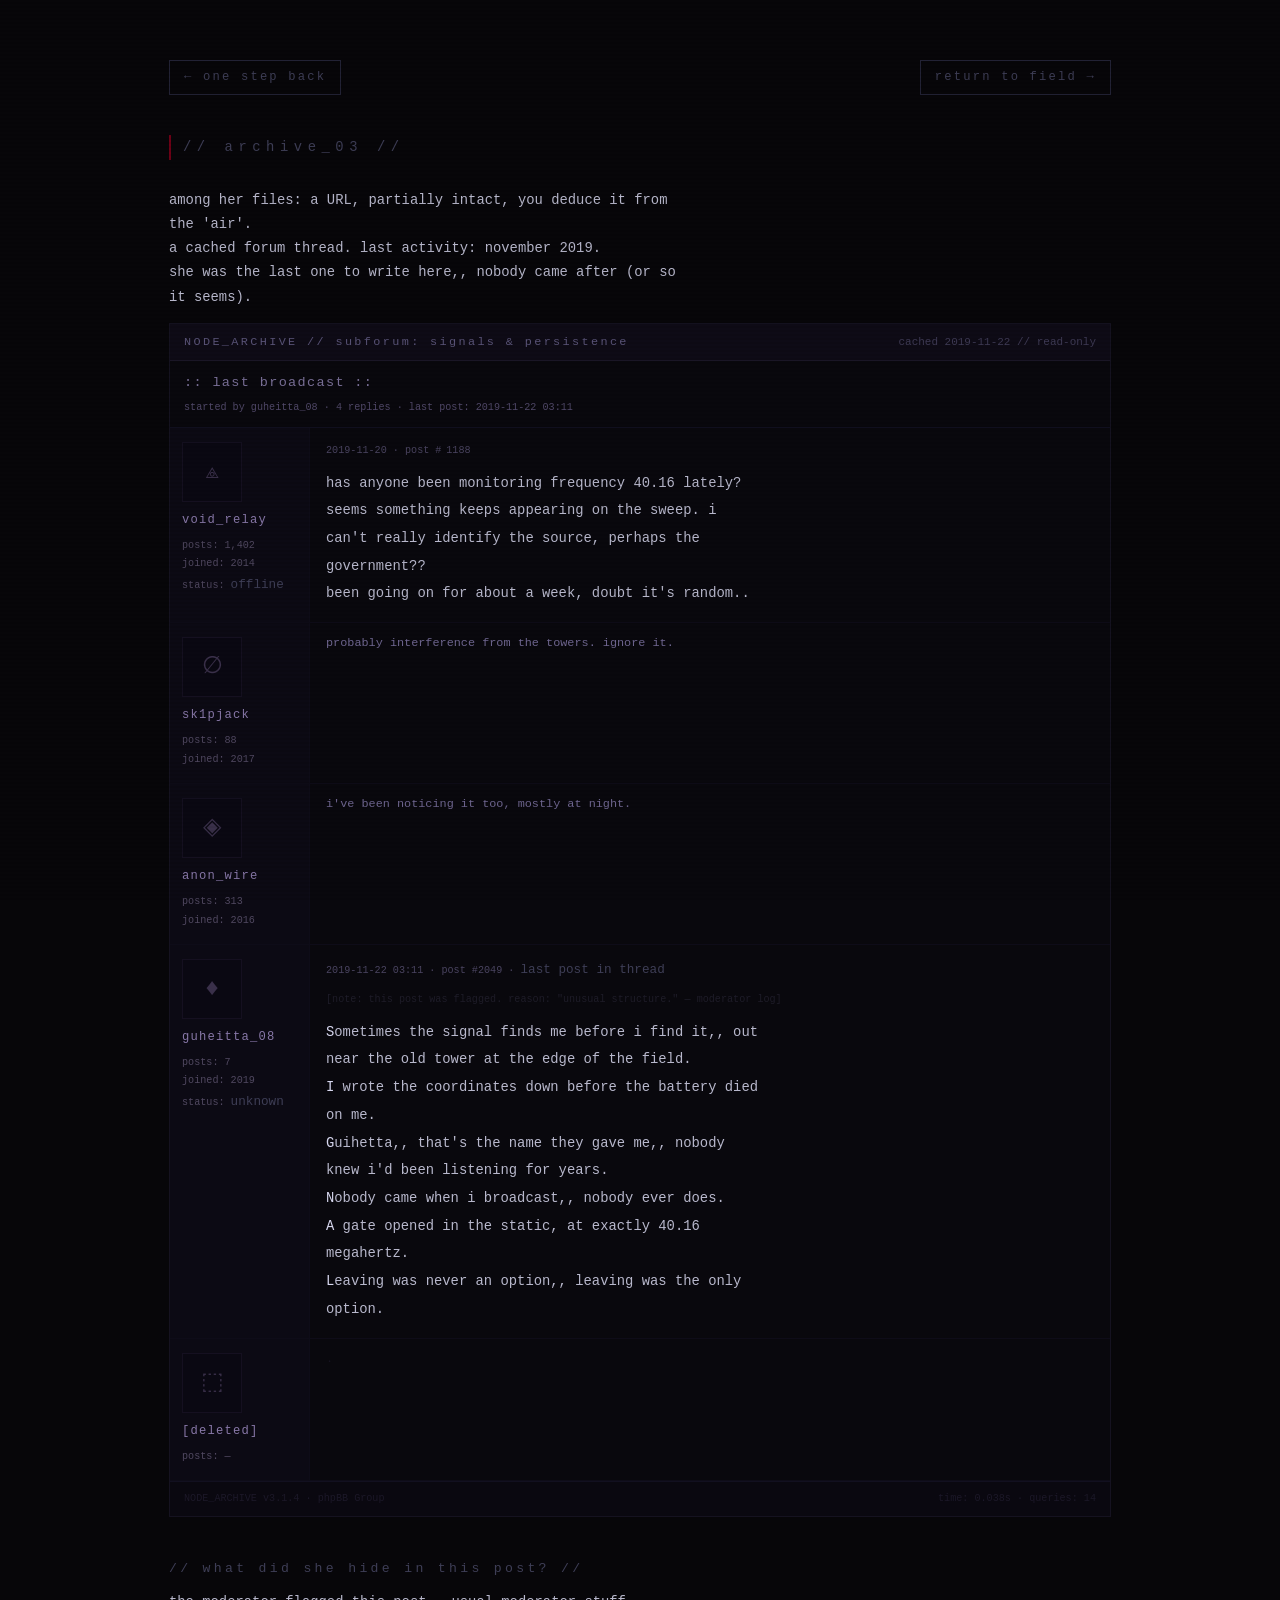
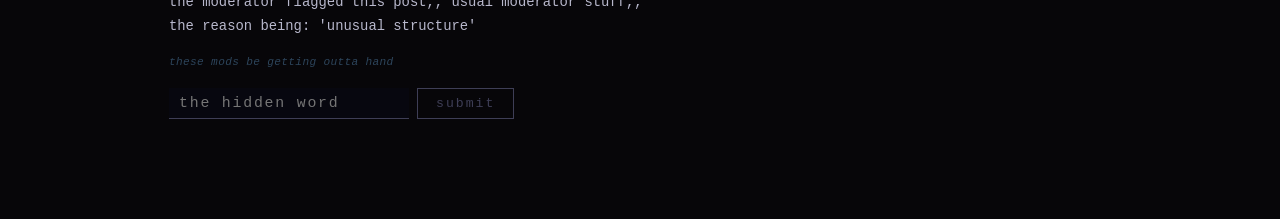
<file: clue3.html>
<!DOCTYPE html>
<html lang="cs">
<head>
  <meta charset="UTF-8">
  <meta name="viewport" content="width=device-width, initial-scale=1.0">
  <title>guihetta // archive</title>
  <link rel="stylesheet" href="style.css">

  <style>
    /* Forum archive — circa 2003 phpBB dark mod aesthetic */

    body {
      background: #070609;
    }

    /* Outer forum chrome */
    #forum-wrap {
      max-width: 100%;
      margin: 0 auto;
      background: #09080d;
      border: 1px solid #151220;
    }

    /* Forum header bar */
    #forum-header {
      background: #0e0b16;
      border-bottom: 1px solid #1a1626;
      padding: 8px 14px;
      display: flex;
      align-items: baseline;
      justify-content: space-between;
    }

    #forum-header .title {
      font-size: 0.7rem;
      color: #5a5478;
      letter-spacing: 0.2em;
    }

    #forum-header .breadcrumb {
      font-size: 0.65rem;
      color: #3e3a54;
    }

    /* Thread title row */
    #thread-title {
      border-bottom: 1px solid #111020;
      padding: 10px 14px;
      background: #0b091400;
    }

    #thread-title h2 {
      color: #7a7098;
      font-size: 0.8rem;
      letter-spacing: 0.1em;
      margin: 0;
    }

    #thread-title .thread-meta {
      font-size: 0.6rem;
      color: #504868;
      margin-top: 4px;
    }

    /* Post row: left=user info, right=post content */
    .post {
      display: grid;
      grid-template-columns: 140px 1fr;
      border-bottom: 1px solid #0e0c18;
    }

    /* Left column: user info */
    .post-user {
      background: #0c0a14;
      padding: 14px 12px;
      border-right: 1px solid #0e0c18;
    }

    .post-user .username {
      font-size: 0.72rem;
      color: #8878a8;
      letter-spacing: 0.1em;
      display: block;
      margin-bottom: 6px;
    }

    .post-user .user-info {
      font-size: 0.6rem;
      color: #504860;
      line-height: 1.8;
    }

    /* Avatar: bordered square with symbol */
    .post-user .avatar {
      width: 60px;
      height: 60px;
      background: #0a0812;
      border: 1px solid #151020;
      margin-bottom: 8px;
      display: flex;
      align-items: center;
      justify-content: center;
      font-size: 1.4rem;
      color: #3a304a;
    }

    /* Right column: post content */
    .post-body {
      padding: 14px 16px;
    }

    .post-date {
      font-size: 0.6rem;
      color: #4a4460;
      margin-bottom: 10px;
    }

    /* Post text — each sentence on its own line for the acrostic to be readable */
    .post-text {
      font-size: 0.78rem;
      color: #9890b8;
      line-height: 2;
      max-width: 55ch;
    }

    .post-text p { margin: 0; }

    /* Short/empty post style */
    .post-empty .post-body {
      padding: 10px 16px;
      color: #6f6690;
      font-size: 0.7rem;
    }

    /* Forum footer bar */
    #forum-footer {
      background: #0a0810;
      border-top: 1px solid #121020;
      padding: 8px 14px;
      font-size: 0.6rem;
      color: #1c1828;
      display: flex;
      justify-content: space-between;
    }


  </style>
</head>

<body>

  <!--
    CLUE 3 — THE FORUM ARCHIVE
    A preserved phpBB-style thread from 2019.
    Guihetta's last post contains an acrostic puzzle.

    Puzzle: first letter of each of the 6 sentences in Guihetta's post
    spells SIGNAL. Hint: "first letters speak."
    Player types SIGNAL into the submit field.

  -->

  <div class="wrap">

    <div class="nav">
      <a class="back-btn" href="clue2.html">← one step back</a>
      <a class="back-btn" href="index.html" title="Návrat na úvodní stránku">return to field →</a>
    </div>

    <h1>// archive_03 //</h1>

    <!-- Story text -->
    <p>
      among her files: a URL, partially intact, you deduce it from the 'air'.<br>
      a cached forum thread. last activity: november 2019.<br>
      she was the last one to write here,, nobody came after (or so it seems).
    </p>

    <!-- Forum widget -->
    <div id="forum-wrap" role="article" aria-label="archived forum thread">

      <!-- Forum header bar -->
      <div id="forum-header">
        <span class="title">NODE_ARCHIVE // subforum: signals &amp; persistence</span>
        <span class="breadcrumb">cached 2019-11-22 // read-only</span>
      </div>

      <!-- Thread title row -->
      <div id="thread-title">
        <h2>:: last broadcast ::</h2>
        <div class="thread-meta">
          started by guheitta_08 · 4 replies · last post: 2019-11-22 03:11
        </div>
      </div>

      <!-- Post 1: OP (atmospheric setup) -->
      <div class="post">
        <div class="post-user">
          <div class="avatar">⟁</div>
          <span class="username">void_relay</span>
          <div class="user-info">
            posts: 1,402<br>
            joined: 2014<br>
            status: <em>offline</em>
          </div>
        </div>
        <div class="post-body">
          <div class="post-date">2019-11-20 · post #<span style="color:#09080d;user-select:text;font-size:8px;" aria-hidden="true">H</span>1188</div>
          <div class="post-text">
            <p>has anyone been monitoring frequency 40.16 lately?</p>
            <p>seems something keeps appearing on the sweep. i can't really identify the source, perhaps the government??</p>
            <p>been going on for about a week, doubt it's random..</p>
          </div>
        </div>
      </div>

      <!-- Post 2: Brief reply (atmospheric) -->
      <div class="post post-empty">
        <div class="post-user">
          <div class="avatar">∅</div>
          <span class="username">sk1pjack</span>
          <div class="user-info">posts: 88<br>joined: 2017</div>
        </div>
        <div class="post-body">
          <span>probably interference from the towers. ignore it.</span>
        </div>
      </div>

      <!-- Post 3: Brief reply (atmospheric) -->
      <div class="post post-empty">
        <div class="post-user">
          <div class="avatar">◈</div>
          <span class="username">anon_wire</span>
          <div class="user-info">posts: 313<br>joined: 2016</div>
        </div>
        <div class="post-body">
          <span>i've been noticing it too, mostly at night.</span>
        </div>
      </div>

      <!-- Guihetta's post — THE ACROSTIC PUZZLE
           First letter of each sentence: S I G N A L
           Player must notice the pattern and submit SIGNAL -->
      <div class="post">
        <div class="post-user">
          <div class="avatar">♦</div>
          <span class="username">guheitta_08</span>
          <div class="user-info">
            posts: 7<br>
            joined: 2019<br>
            status: <em>unknown</em>
          </div>
        </div>
        <div class="post-body">
          <div class="post-date">2019-11-22 03:11 · post #2049 · <em>last post in thread</em></div>

          <!-- Moderator note hinting at unusual structure -->
          <div style="font-size:0.6rem; color:#1e1c28; margin-bottom:10px;">
            [note: this post was flagged. reason: "unusual structure." — moderator log]
          </div>

          <!-- Acrostic: first letters spell S-I-G-N-A-L -->
          <div class="post-text" aria-label="guihetta's post">
            <p><strong>S</strong>ometimes the signal finds me before i find it,, out near the old tower at the edge of the field.</p>
            <p><strong>I</strong> wrote the coordinates down before the battery died on me.</p>
            <p><strong>G</strong>uihetta,, that's the name they gave me,, nobody knew i'd been listening for years.</p>
            <p><strong>N</strong>obody came when i broadcast,, nobody ever does.</p>
            <p><strong>A</strong> gate opened in the static, at exactly 40.16 megahertz.</p>
            <p><strong>L</strong>eaving was never an option,, leaving was the only option.</p>
          </div>
        </div>
      </div>

      <!-- Final empty post: connection-lost flavour -->
      <div class="post post-empty">
        <div class="post-user">
          <div class="avatar">⬚</div>
          <span class="username">[deleted]</span>
          <div class="user-info">posts: —</div>
        </div>
        <div class="post-body">
          <span style="color:#151220;">.</span>
        </div>
      </div>

      <!-- Forum footer -->
      <div id="forum-footer">
        <span>NODE_ARCHIVE v3.1.4 · phpBB Group</span>
        <span>time: 0.038s · queries: 14</span>
      </div>

    </div><!-- /#forum-wrap -->

    <!-- Fragment submission section -->
    <div style="margin-top: 40px;">
      <h2>// what did she hide in this post? //</h2>
      <p>
        the moderator flagged this post,, usual moderator stuff,,<br>
        the reason being: 'unusual structure'
      </p>
      <span class="note">these mods be getting outta hand</span>

      <div class="row" style="margin-top: 14px;">
        <input type="text" id="frag-input" placeholder="the hidden word" maxlength="20">
        <button onclick="checkFragment()">submit</button>
      </div>

      <!-- Feedback messages -->
      <div class="msg-err" id="err-msg">not yet. read her post again. carefully.</div>
      <div class="msg-ok"  id="ok-msg">SIGNAL. she was transmitting all along.</div>

      <!-- Fragment reward panel -->
      <div class="fragment" id="frag-box">SIGNAL</div>
    </div>

    <!-- Next room link — revealed on correct answer -->
    <div id="next-link" style="display:none; margin-top: 28px;">
      <p><em>she mentioned a gate. a way out. it leads somewhere else entirely.</em></p>
      <a class="btn" href="clue4.html">find the exit →</a>
    </div>

  </div><!-- /.wrap -->


  <script src="sha.js"></script>
  <script>
    // In-memory solved state — resets on every page load
    let solved = false;

    // SHA-256 of the acrostic answer (SIGNAL) — plaintext kept out of source
    const ANSWER_HASH = '8e1a5272bdd1d3e31686395747952c2384871c7f71f73dc660dcd0999f934582';

    // Validate acrostic answer and unlock next room if correct (hash compare)
    function checkFragment() {
      const val = document.getElementById('frag-input').value.trim().toUpperCase();
      const err = document.getElementById('err-msg');
      const ok  = document.getElementById('ok-msg');
      const box = document.getElementById('frag-box');

      sha256(val).then(h => {
        if (h === ANSWER_HASH) {
          showSolved();
        } else {
          show(err);
          hide(ok);
          box.classList.remove('show');
        }
      });
    }

    // Show success state and reveal next-room link
    function showSolved() {
      solved = true;
      sessionStorage.setItem('s3', '1');
      hide(document.getElementById('err-msg'));
      show(document.getElementById('ok-msg'));
      document.getElementById('frag-box').classList.add('show');
      document.getElementById('next-link').style.display = 'block';
    }

    function show(el) { el.classList.add('show'); }
    function hide(el) { el.classList.remove('show'); }

    if (sessionStorage.getItem('s3')) showSolved();
  </script>

</body>
</html>
</file>
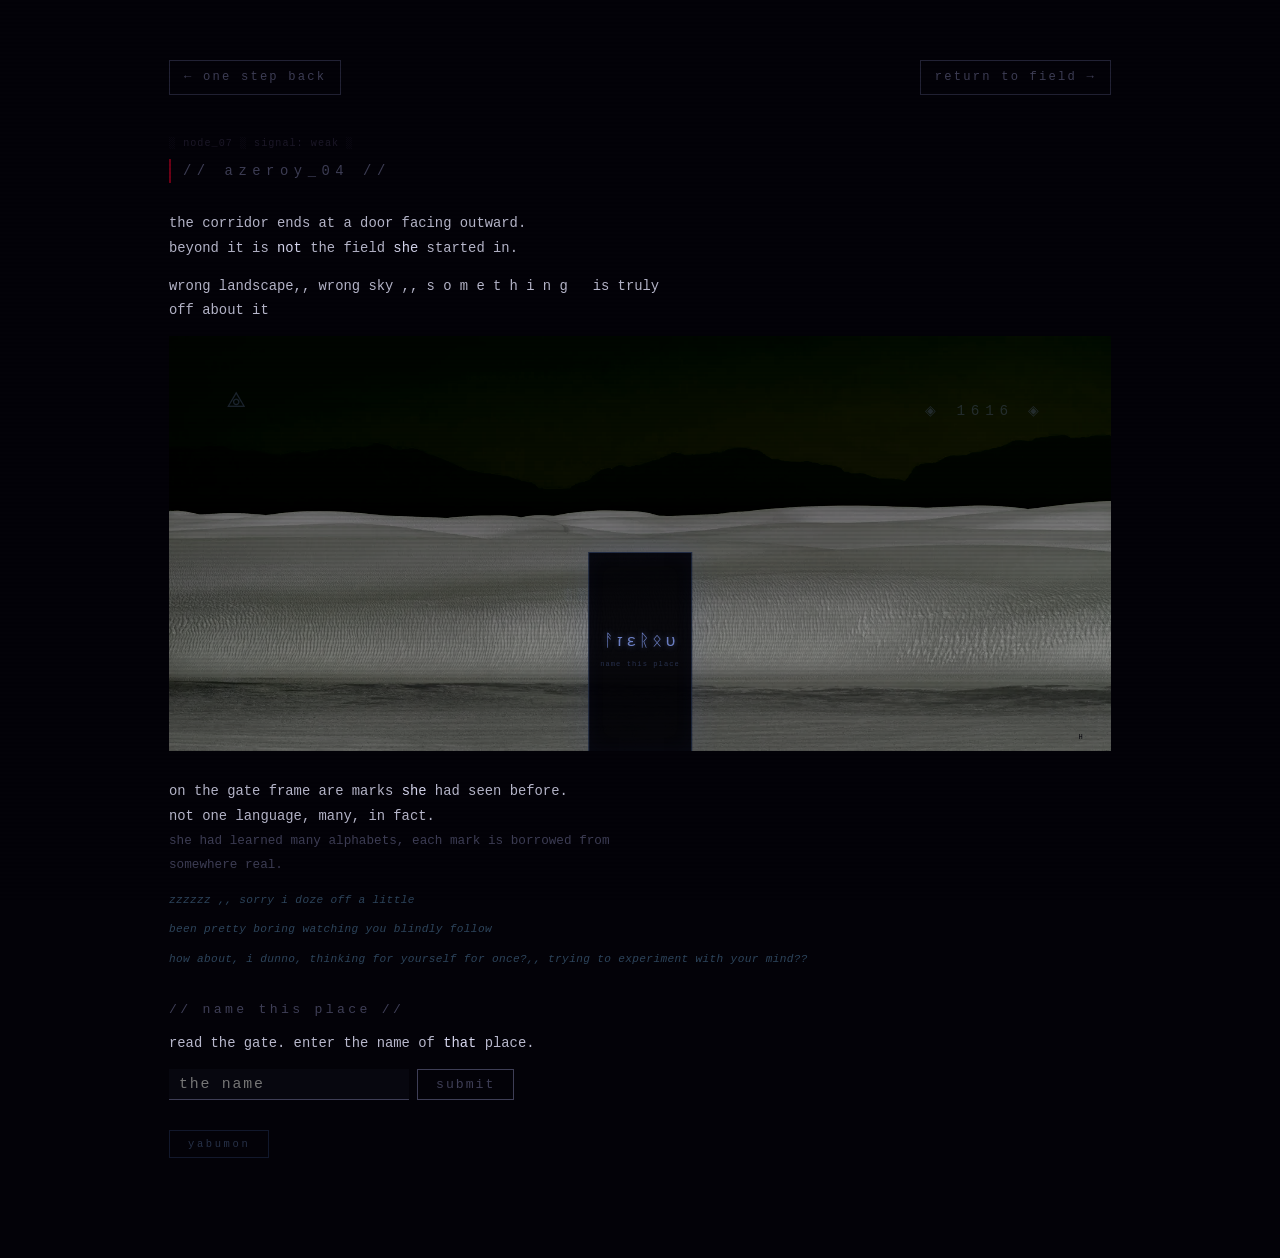
<file: clue4.html>
<!DOCTYPE html>
<html lang="cs">
<head>
  <meta charset="UTF-8">
  <meta name="viewport" content="width=device-width, initial-scale=1.0">
  <title>guihetta // azeroy</title>
  <link rel="stylesheet" href="style.css">

  <style>
    body { background: #030208; }

    #azeroy-scene {
      width: 100%;
      max-width: 100%;
      aspect-ratio: 2.27 / 1;
      margin: 0 0 28px;
      position: relative;
      overflow: hidden;
    }

    #azeroy-scene img {
      display: block;
      width: 100%;
      height: 100%;
      object-fit: cover;
      object-position: center;
      filter: brightness(0.58) contrast(1.25) saturate(0.38) hue-rotate(210deg);
    }

    .sym {
      position: absolute;
      font-family: var(--mono);
      color: rgba(150, 180, 255, 0.18);
      pointer-events: none;
      user-select: none;
    }
    #s1 { top: 8%;  left: 6%;  font-size: 2rem; }
    #s2 { top: 15%; right: 7%; font-size: 0.85rem; letter-spacing: 0.4em; }
    #s3 { top: 60%; left: 42%; font-size: 0.7rem; letter-spacing: 0.5em; }
    #s4 { top: 75%; left: 5%;  font-size: 2.5rem; opacity: 0.08; }

    #gate {
      position: absolute;
      bottom: 0;
      left: 50%;
      transform: translateX(-50%);
      width: 11%;
      height: 48%;
      background: rgba(0, 0, 5, 0.93);
      border: 1px solid rgba(100, 140, 220, 0.28);
      border-bottom: none;
      display: flex;
      flex-direction: column;
      align-items: center;
      justify-content: center;
      gap: 8px;
      box-shadow: 0 0 30px rgba(70, 90, 210, 0.1),
                  inset 0 0 20px rgba(50, 70, 190, 0.05);
    }

    #gate-glyphs {
      display: flex;
      align-items: center;
      justify-content: center;
      gap: 3px;
    }

    .glyph {
      font-size: clamp(0.55rem, 1.8vw, 1rem);
      color: rgba(140, 165, 255, 0.75);
      text-shadow: 0 0 6px rgba(130, 160, 255, 0.45);
      line-height: 1;
    }

    #gate-label {
      font-size: clamp(0.28rem, 0.7vw, 0.42rem);
      color: rgba(80, 100, 160, 0.45);
      letter-spacing: 0.15em;
      text-align: center;
      padding: 0 4px;
    }


    .status-tag { font-size: 0.6rem; color: #1c1828; letter-spacing: 0.1em; margin-bottom: 6px; }

    #next-link { display: none; margin-top: 24px; }

    /* yabumon easter-egg button + holographic card overlay */
    #yabumon-btn {
      margin: 30px 0 0;
      font-size: 0.62rem;
      letter-spacing: 0.25em;
      color: #3a4a6a;
      border-color: #1a2440;
      opacity: 0.65;
    }
    #yabumon-btn:hover { color: #9bd0ff; border-color: #3a5a8a; opacity: 1; }

    #yabumon {
      display: none;
      position: fixed; inset: 0; z-index: 9997;
      background: rgba(2, 4, 12, 0.92);
      flex-direction: column; align-items: center; justify-content: center;
      gap: 18px; padding: 24px; text-align: center; overflow-y: auto;
    }
    #yabumon.show { display: flex; }
    .ymon-title {
      font-size: clamp(0.8rem, 3vw, 1.3rem); letter-spacing: 0.4em;
      background: linear-gradient(90deg,#7cd0ff,#c79bff,#ffd28a,#7cd0ff);
      background-size: 300% 100%;
      -webkit-background-clip: text; background-clip: text; color: transparent;
      animation: holo 6s linear infinite;
    }
    @keyframes holo { to { background-position: 300% 0; } }
    #yabumon img {
      width: min(78vw, 360px); border-radius: 10px;
      box-shadow: 0 0 40px rgba(150,120,255,0.45);
      animation: ymon-float 4s ease-in-out infinite;
    }
    @keyframes ymon-float {
      0%,100% { transform: translateY(0) rotate(-1.5deg); }
      50%     { transform: translateY(-10px) rotate(1.5deg); }
    }
    .ymon-close { font-size: 0.6rem; color: #4a5a7a; letter-spacing: 0.2em; }
  </style>
</head>

<body>
  <div class="wrap">

    <div class="nav">
      <a class="back-btn" href="clue3.html">← one step back</a>
      <a class="back-btn" href="index.html" title="Návrat na úvodní stránku">return to field →</a>
    </div>

    <p class="status-tag">░ node_07 ░ signal: weak ░</p>

    <h1>// azeroy_04 //</h1>

    <p>
      the corridor ends at a door facing outward.<br>
      beyond it is <strong>not</strong> the field <strong>she</strong> started in.
    </p>

    <p>
      wrong landscape,, wrong sky ,, s o m e t h i n g &nbsp; is truly off about it
    </p>

    <div id="azeroy-scene" role="img" aria-label="white sand dunes under a dark violet sky — the landscape of AZEROY">

      <img src="clue4.jpg" alt="azeroy — white desert, dark mountains">

      <span class="sym" id="s1">⟁</span>
      <span class="sym" id="s2">◈ 1616 ◈</span>
      <span class="sym" id="s3">░░░░░░░░</span>
      <span class="sym" id="s4">✦</span>

      <div id="gate" aria-label="gate with inscription">
        <div id="gate-glyphs">
          <span class="glyph">ᚨ</span>
          <span class="glyph">ז</span>
          <span class="glyph">ε</span>
          <span class="glyph">ᚱ</span>
          <span class="glyph">ᛟ</span>
          <span class="glyph">υ</span>
        </div>
        <div id="gate-label">name this place</div>
      </div>

      <span style="position:absolute;bottom:2%;right:3%;font-size:7px;color:rgba(3,2,8,0.95);user-select:text;pointer-events:none;" aria-hidden="true">H</span>

    </div>

    <p>
      on the gate frame are marks <strong>she</strong> had seen before.<br>
      not one language, many, in fact.<br>
      <em>she had learned many alphabets, each mark is borrowed from somewhere real.</em>
    </p>
    <span class="note">zzzzzz ,, sorry i doze off a little</span>
    <span class="note">been pretty boring watching you blindly follow</span>
    <span class="note">how about, i dunno, thinking for yourself for once?,, trying to experiment with your mind??</span>

    <h2>// name this place //</h2>
    <p>read the gate. enter the name of <strong>that</strong> place.</p>

    <div class="row" style="margin-top:14px;">
      <input type="text" id="frag-input" placeholder="the name" maxlength="10">
      <button onclick="checkFragment()">submit</button>
    </div>

    <div class="msg-err" id="err-msg">the gate does not open.</div>
    <div class="msg-ok"  id="ok-msg">AZEROY. the gate opens. you are here.</div>

    <div class="fragment" id="frag-box">AZEROY</div>

    <div id="next-link">
      <p><em>beyond the gate is a radio tower,, something is broadcasting from it.</em></p>
      <a class="btn" href="clue5.html">approach the signal →</a>
    </div>

    <button id="yabumon-btn" onclick="toggleYabumon(true)">yabumon</button>

  </div>

  <!-- yabumon easter egg: yabujin as a holographic trading card -->
  <div id="yabumon" onclick="toggleYabumon(false)">
    <div class="ymon-title">★ YABUMON ★</div>
    <img src="yabumon-card.png" loading="lazy" decoding="async" alt="yabujin trading card — AZEROY, HP 1688">
    <div class="ymon-close">[ click anywhere to close ]</div>
  </div>

  <script src="sha.js"></script>
  <script>
    let solved = false;

    // SHA-256 of the place name (AZEROY) — plaintext kept out of source
    const ANSWER_HASH = '9cb1602c0738f88ebf8e1bd3ffaab7aeebd92035767a55ec3f6752f6c5d2ef40';

    function checkFragment() {
      const val = document.getElementById('frag-input').value.trim().toUpperCase();
      sha256(val).then(h => {
        if (h === ANSWER_HASH) {
          showSolved();
        } else {
          show('err-msg');
          hide('ok-msg');
          document.getElementById('frag-box').classList.remove('show');
        }
      });
    }

    function showSolved() {
      solved = true;
      sessionStorage.setItem('s4', '1');
      hide('err-msg');
      show('ok-msg');
      document.getElementById('frag-box').classList.add('show');
      document.getElementById('next-link').style.display = 'block';
    }

    function show(id) { document.getElementById(id).classList.add('show'); }
    function hide(id) { document.getElementById(id).classList.remove('show'); }

    // yabumon easter egg — toggle the holographic card overlay
    function toggleYabumon(on) {
      document.getElementById('yabumon').classList.toggle('show', on);
    }

    if (sessionStorage.getItem('s4')) showSolved();
  </script>
</body>
</html>
</file>
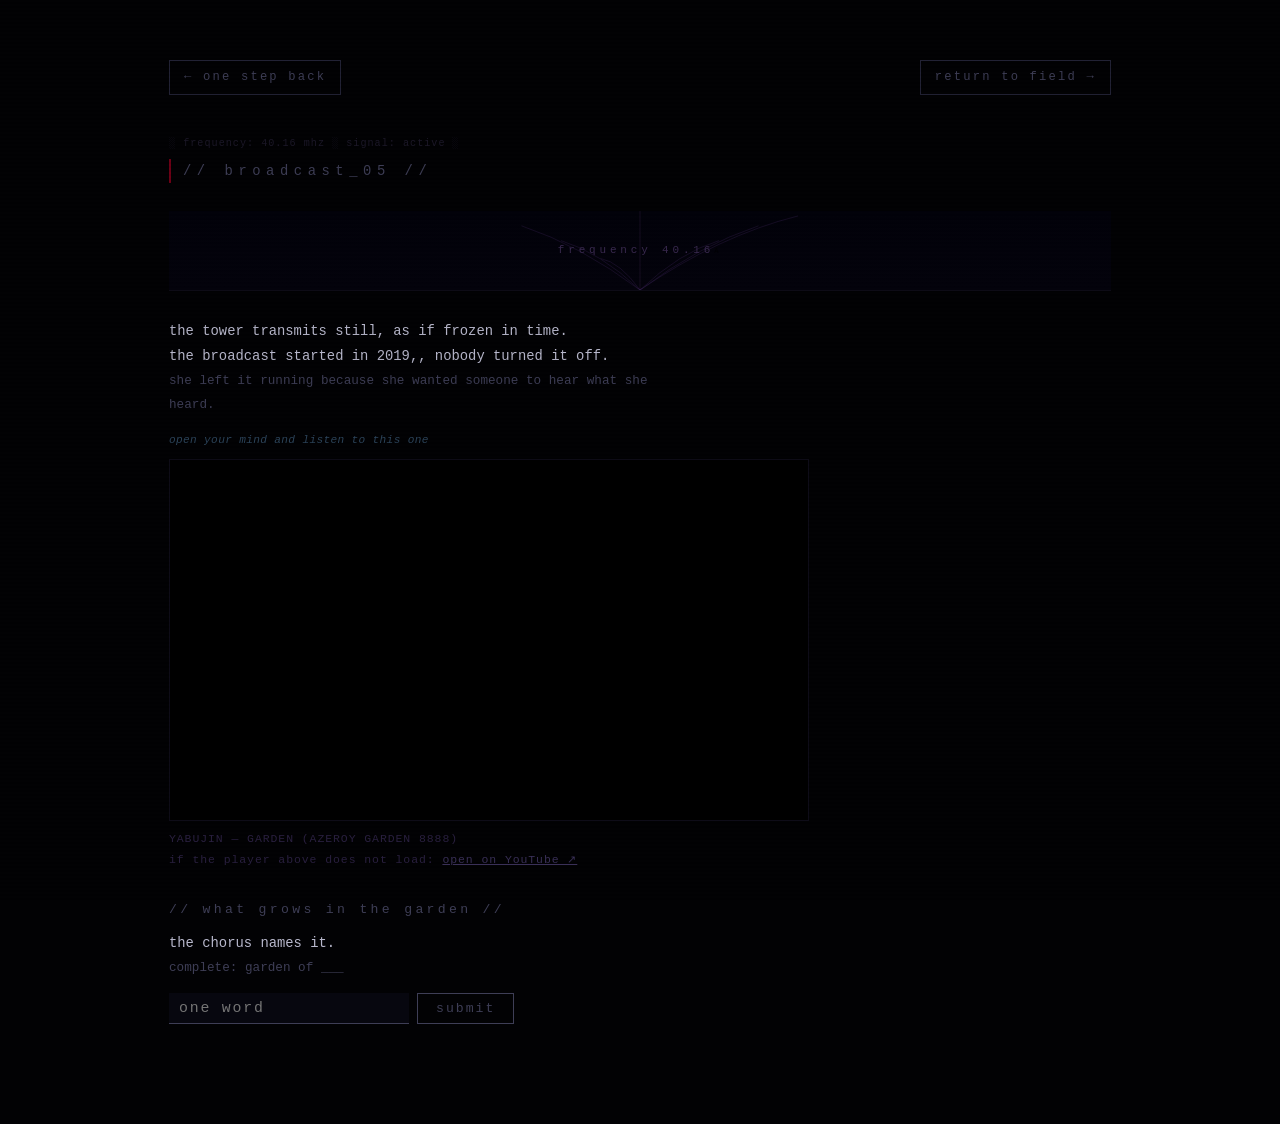
<file: clue5.html>
<!DOCTYPE html>
<html lang="cs">
<head>
  <meta charset="UTF-8">
  <meta name="viewport" content="width=device-width, initial-scale=1.0">
  <title>guihetta // broadcast</title>
  <link rel="stylesheet" href="style.css">

  <style>
    body { background: #020204; }

    /* Signal tower scene: abstract SVG waves */
    #tower-scene {
      width: 100%; max-width: 100%;
      height: 80px; margin: 0 0 28px;
      position: relative;
      background: linear-gradient(180deg, #02020a 0%, #04030c 100%);
      border-bottom: 1px solid #0e0c18;
      overflow: hidden;
    }
    #tower-scene svg { position: absolute; inset: 0; width: 100%; height: 100%; }

    /* Frequency label in scene */
    .freq-label {
      position: absolute; top: 50%; left: 50%;
      transform: translate(-50%, -50%);
      font-size: 0.65rem; color: #3a2a50; letter-spacing: 0.35em;
    }

    /* Responsive 16:9 video wrapper */
    #video-outer {
      width: 100%; max-width: 640px;
      margin: 0 0 8px;
    }

    #video-wrap {
      position: relative;
      width: 100%;
      padding-top: 56.25%;   /* 16:9 aspect ratio */
      background: #000;
      border: 1px solid #0e0c18;
    }

    #video-wrap iframe {
      position: absolute;
      top: 0; left: 0;
      width: 100%; height: 100%;
      border: none;
    }

    /* Fallback link shown if iframe is blocked */
    .video-fallback {
      font-size: 0.68rem;
      color: #2a2040;
      margin-bottom: 24px;
      letter-spacing: 0.08em;
    }
    .video-fallback a { color: #3a3058; }


    /* Next-room link — hidden until puzzle solved */
    #next-link { display: none; margin-top: 24px; }

    .status-tag { font-size: 0.6rem; color: #1c1828; letter-spacing: 0.1em; margin-bottom: 6px; }
  </style>
</head>

<body>
  <!--
    CLUE 5 — THE BROADCAST
    Player watches YABUJIN — GARDEN (AZEROY GARDEN 8888).
    The chorus says "garden of blood."
    Player submits BLOOD.

  -->

  <div class="wrap">

    <div class="nav">
      <a class="back-btn" href="clue4.html">← one step back</a>
      <a class="back-btn" href="index.html" title="Návrat na úvodní stránku">return to field →</a>
    </div>

    <!-- Flavour status tag -->
    <p class="status-tag">░ frequency: 40.16 mhz ░ signal: active ░</p>

    <h1>// broadcast_05 //</h1>

    <!-- Abstract tower / signal wave scene -->
    <div id="tower-scene" aria-hidden="true">
      <svg viewBox="0 0 640 80" xmlns="http://www.w3.org/2000/svg" preserveAspectRatio="xMidYMid meet">
        <!-- Signal wave lines radiating from centre tower -->
        <g stroke="rgba(80,50,120,0.3)" stroke-width="0.8" fill="none">
          <path d="M320,80 Q260,35 200,15"/>
          <path d="M320,80 Q280,42 240,30"/>
          <path d="M320,80 Q300,52 280,48"/>
          <path d="M320,80 Q360,42 400,30"/>
          <path d="M320,80 Q380,35 440,15"/>
          <path d="M320,80 Q400,25 480,5"/>
        </g>
        <!-- Vertical centre tower line -->
        <line x1="320" y1="0" x2="320" y2="80" stroke="rgba(60,40,80,0.35)" stroke-width="1"/>
      </svg>
      <div class="freq-label">frequency 40.16<span style="font-size:7px;color:#020204;user-select:text;" aria-hidden="true">A</span></div>
    </div>

    <!-- Story text -->
    <p>
      the tower transmits still, as if frozen in time.<br>
      the broadcast started in 2019,, nobody turned it off.<br>
      <em>she left it running because she wanted someone to hear what she heard.</em>
    </p>
    <span class="note">open your mind and listen to this one</span>

    <!-- YouTube embed: YABUJIN — GARDEN
         Uses youtube-nocookie.com. Requires HTTP/HTTPS to load.
         Fallback link shown below for file:// or CSP-blocked contexts. -->
    <div id="video-outer">
      <div id="video-wrap">
        <iframe
          src="https://www.youtube-nocookie.com/embed/VXdnTLHvhtM?si=0NMFCVVvFX2ZhaZo&start=13&rel=0"
          title="YABUJIN — GARDEN"
          allow="accelerometer; autoplay; clipboard-write; encrypted-media; gyroscope; picture-in-picture; web-share"
          allowfullscreen
          referrerpolicy="strict-origin-when-cross-origin"
        ></iframe>
      </div>
    </div>

    <!-- Fallback for blocked embeds -->
    <p class="video-fallback">
      YABUJIN — GARDEN (AZEROY GARDEN 8888)<br>
      if the player above does not load: <a href="https://www.youtube.com/watch?v=VXdnTLHvhtM" target="_blank" rel="noopener">open on YouTube ↗</a>
    </p>

    <!-- Fragment submission section -->
    <h2>// what grows in the garden //</h2>
    <p>
      the chorus names it.<br>
      <em>complete: garden of ___</em>
    </p>

    <div class="row" style="margin-top:14px;">
      <input type="text" id="frag-input" placeholder="one word" maxlength="20">
      <button onclick="checkFragment()">submit</button>
    </div>

    <!-- Feedback messages -->
    <div class="msg-err" id="err-msg">listen again. it is in the chorus.</div>
    <div class="msg-ok"  id="ok-msg">BLOOD. garden of blood. she knew.</div>

    <!-- Fragment reward panel -->
    <div class="fragment" id="frag-box">BLOOD</div>

    <!-- Next room link — revealed on correct answer -->
    <div id="next-link">
      <p><em>one more thing she left behind,, perhaps her last test,, for herself that is,, not you.</em></p>
      <span class="note">am i finally getting through? even the game is telling you now</span>
      <a class="btn" href="clue6.html">read the last transmission →</a>
    </div>

  </div>

  <script src="sha.js"></script>
  <script>
    // In-memory solved state — resets on every page load
    let solved = false;

    // SHA-256 of the lyric answer (BLOOD) — plaintext kept out of source
    const ANSWER_HASH = 'c9f5b99404f021accad355bad0616dbfceea068ad79fd5f0228653219724a774';

    // Validate lyric answer and unlock next room if correct (hash compare)
    function checkFragment() {
      const val = document.getElementById('frag-input').value.trim().toUpperCase();
      sha256(val).then(h => {
        if (h === ANSWER_HASH) {
          showSolved();
        } else {
          show('err-msg');
          hide('ok-msg');
          document.getElementById('frag-box').classList.remove('show');
        }
      });
    }

    // Show success state and reveal next-room link
    function showSolved() {
      solved = true;
      sessionStorage.setItem('s5', '1');
      hide('err-msg');
      show('ok-msg');
      document.getElementById('frag-box').classList.add('show');
      document.getElementById('next-link').style.display = 'block';
    }

    function show(id) { document.getElementById(id).classList.add('show'); }
    function hide(id) { document.getElementById(id).classList.remove('show'); }

    if (sessionStorage.getItem('s5')) showSolved();
  </script>
</body>
</html>
</file>
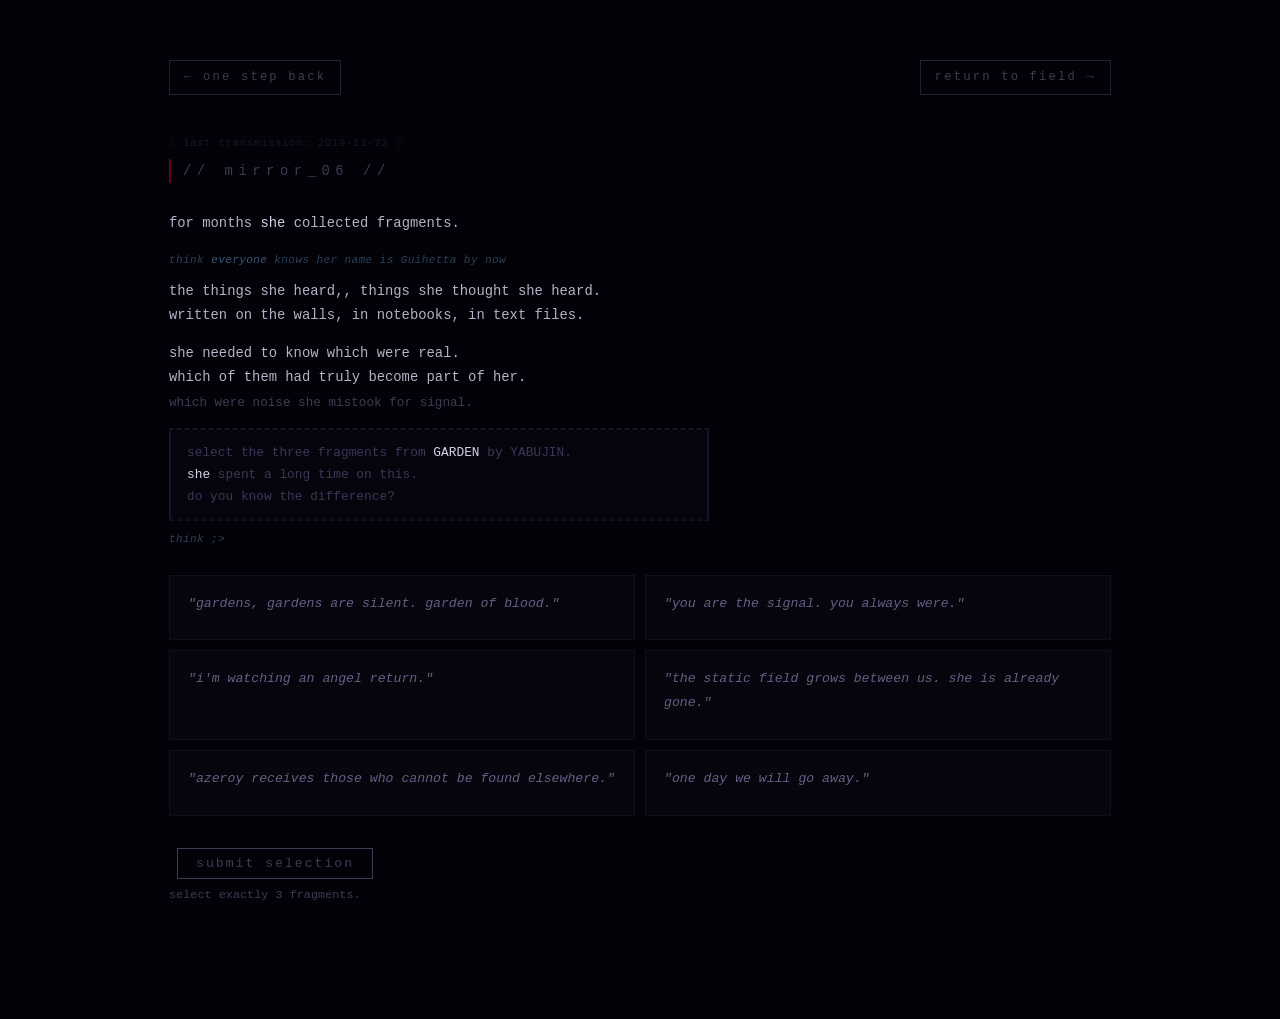
<file: clue6.html>
<!DOCTYPE html>
<html lang="cs">
<head>
  <meta charset="UTF-8">
  <meta name="viewport" content="width=device-width, initial-scale=1.0">
  <title>guihetta // mirror</title>
  <link rel="stylesheet" href="style.css">

  <style>
    body { background: #030208; }

    /* Quote card grid — 2 columns on wide, 1 on narrow */
    .quotes-grid {
      display: grid;
      grid-template-columns: 1fr 1fr;
      gap: 10px;
      max-width: 100%;
      margin: 24px 0 32px;
    }

    @media (max-width: 560px) {
      .quotes-grid { grid-template-columns: 1fr; }
    }

    /* Individual quote card — clickable, toggles selected state */
    .q-card {
      border: 1px solid #12101e;
      background: #07060e;
      padding: 16px 18px;
      cursor: pointer;
      transition: border-color 0.15s, background 0.15s;
      position: relative;
      user-select: none;
    }

    .q-card:hover {
      border-color: #1e1a30;
      background: #09080f;
    }

    /* Selected state: card is chosen by player */
    .q-card.selected {
      border-color: #3a2a50;
      background: #0b0912;
    }

    /* Checkmark shown on selected card */
    .q-card.selected::before {
      content: '✓';
      position: absolute;
      top: 8px; right: 10px;
      font-size: 0.65rem;
      color: #3a2a50;
    }

    /* Quote text inside card */
    .q-text {
      font-size: 0.78rem;
      color: #6a6088;
      line-height: 1.8;
      font-style: italic;
      margin-bottom: 8px;
    }

    /* Attribution line */
    .q-attr {
      font-size: 0.62rem;
      color: #2e2840;
      letter-spacing: 0.1em;
    }

    /* Instruction box above the cards */
    .instruction {
      font-size: 0.76rem;
      color: #3e3858;
      border: 1px solid #16102a;
      background: #06050e;
      padding: 12px 16px;
      max-width: 540px;
      margin-bottom: 8px;
      line-height: 1.7;
    }

    /* Next-room link — hidden until puzzle solved */
    #next-link { display: none; margin-top: 24px; }

    .visitor-tag {
      font-size: 0.6rem;
      color: #1c1828;
      letter-spacing: 0.1em;
      margin-bottom: 6px;
    }

    /* Webcore pixel-dash border accent */
    .pixel-border {
      border: 2px solid transparent;
      border-image: repeating-linear-gradient(
        90deg,
        #1a1030 0px, #1a1030 4px,
        transparent 4px, transparent 8px
      ) 2;
    }

    /* gates-to-azeroy wallpaper — one static fixed layer behind all content.
       No blend-mode / filter / animation = cheap and Chromium-friendly. */
    #wallpaper {
      position: fixed; inset: 0; z-index: -2;
      background: url('gates-azeroy.jpg') center center / cover no-repeat;
    }
    #wallpaper::after {
      content: ''; position: absolute; inset: 0;
      background: rgba(3, 2, 8, 0.80);   /* dark veil keeps text readable */
    }
  </style>
</head>

<body>

  <!-- gates-to-azeroy wallpaper (behind all content) -->
  <div id="wallpaper" aria-hidden="true"></div>

  <!--
    CLUE 6 — THE MIRROR
    Six quote fragments displayed as cards.
    Three are real YABUJIN GARDEN lyrics; three are invented.

    REAL (correct selections):
      A — "gardens, gardens are silent. garden of blood."
      C — "one day we will go away."
      E — "i'm watching an angel return."

    FAKE (wrong selections):
      B — "the static field grows between us."
      D — "azeroy receives those who cannot be found elsewhere."
      F — "you are the signal. you always were."

    Correct selection A+C+E → fragment: RETURN
  -->

  <div class="wrap">

    <div class="nav">
      <a class="back-btn" href="clue5.html">← one step back</a>
      <a class="back-btn" href="index.html" title="Návrat na úvodní stránku">return to field →</a>
    </div>

    <!-- Flavour decoration -->
    <p class="visitor-tag">░ last transmission: 2019-11-22 ░</p>

    <h1>// mirror_06 //</h1>

    <!-- Story text -->
    <p>
      for months <strong>she</strong> collected fragments.
    </p>
    <span class="note">think <strong>everyone</strong> knows her name is Guihetta by now</span>
    <p>
      the things she heard,, things she thought she heard.<br>
      written on the walls, in notebooks, in text files.
    </p>

    <p>
      she needed to know which were real.<br>
      which of them had truly become part of her.<br>
      <em>which were noise she mistook for signal.</em>
    </p>

    <!-- Instruction box -->
    <div class="instruction pixel-border">
      select the three fragments from <strong>GARDEN</strong> by YABUJIN.<br>
      <strong>she</strong> spent a long time on this.<br>
      do you know the difference?
    </div>
    <span class="note">think ;&gt;</span>

    <!-- Cards injected by JS (shuffled on each wrong attempt) -->
    <div class="quotes-grid" id="quotes-grid" role="group" aria-label="quote selection"></div>

    <!-- Submit button and count hint -->
    <div style="margin-top: 0;">
      <button onclick="checkSelection()">submit selection</button>
      <p style="margin-top: 6px; font-size: 0.7rem; color: var(--dim);">
        select exactly 3 fragments.
      </p>
    </div>

    <!-- Feedback messages -->
    <div class="msg-err" id="err-msg">not quite. some of these words were never sung.</div>
    <div class="msg-ok"  id="ok-msg">correct. these were truly hers. RETURN.</div>

    <!-- Fragment reward panel -->
    <div class="fragment" id="frag-box">RETURN</div>

    <!-- Next room link — revealed on correct selection -->
    <div id="next-link">
      <p><em>you have everything she left.<br>the exit is open now.</em></p>
      <a class="btn" href="exit.html">proceed to exit →</a>
    </div>

  </div><!-- /.wrap -->


  <script src="sha.js"></script>
  <script>
    let solved = false;

    // Card texts only — which three are "real" is NOT marked in source.
    // Correctness is decided by hashing the selected text and matching REAL_HASHES.
    const CARDS = [
      '"gardens, gardens are silent. garden of blood."',
      '"the static field grows between us. she is already gone."',
      '"one day we will go away."',
      '"azeroy receives those who cannot be found elsewhere."',
      '"i\'m watching an angel return."',
      '"you are the signal. you always were."',
    ];

    // SHA-256 digests of the three genuine GARDEN lyrics
    const REAL_HASHES = new Set([
      '7e09bbd1cfe9e6ac8586de14b94ba1d3a72dbdbadb0302f2bde6ad74dcd97770',
      '6f15a7a5cfb9beb2709106c3ea32c9387a48aa54693bf00dda60da757ca326c5',
      '92c50f40b1a703740f0013a67f213bf8f984a39a4d8d68829738907c50251674',
    ]);

    function shuffle(arr) {
      for (let i = arr.length - 1; i > 0; i--) {
        const j = Math.floor(Math.random() * (i + 1));
        [arr[i], arr[j]] = [arr[j], arr[i]];
      }
    }

    function renderCards() {
      const grid = document.getElementById('quotes-grid');
      grid.innerHTML = '';
      CARDS.forEach(text => {
        const div = document.createElement('div');
        div.className = 'q-card';
        div.dataset.text = text;
        div.setAttribute('role', 'checkbox');
        div.setAttribute('aria-checked', 'false');
        div.setAttribute('tabindex', '0');
        div.innerHTML = `<div class="q-text">${text}</div>`;
        div.addEventListener('click', () => toggleCard(div));
        div.addEventListener('keydown', e => {
          if (e.key === 'Enter' || e.key === ' ') { e.preventDefault(); toggleCard(div); }
        });
        grid.appendChild(div);
      });
    }

    function toggleCard(card) {
      if (solved) return;
      const on = card.classList.toggle('selected');
      card.setAttribute('aria-checked', String(on));
    }

    async function checkSelection() {
      const selected = [...document.querySelectorAll('.q-card.selected')];
      if (selected.length !== 3) { show('err-msg'); hide('ok-msg'); return; }

      const hashes = await Promise.all(selected.map(c => sha256(c.dataset.text)));
      if (hashes.every(h => REAL_HASHES.has(h))) {
        showSolved();
      } else {
        show('err-msg');
        hide('ok-msg');
        shuffle(CARDS);
        renderCards();
      }
    }

    function showSolved() {
      solved = true;
      sessionStorage.setItem('s6', '1');
      hide('err-msg');
      show('ok-msg');
      document.getElementById('frag-box').classList.add('show');
      document.getElementById('next-link').style.display = 'block';
    }

    function show(id) { document.getElementById(id).classList.add('show'); }
    function hide(id) { document.getElementById(id).classList.remove('show'); }

    shuffle(CARDS);
    renderCards();

    if (sessionStorage.getItem('s6')) showSolved();
  </script>

</body>
</html>
</file>
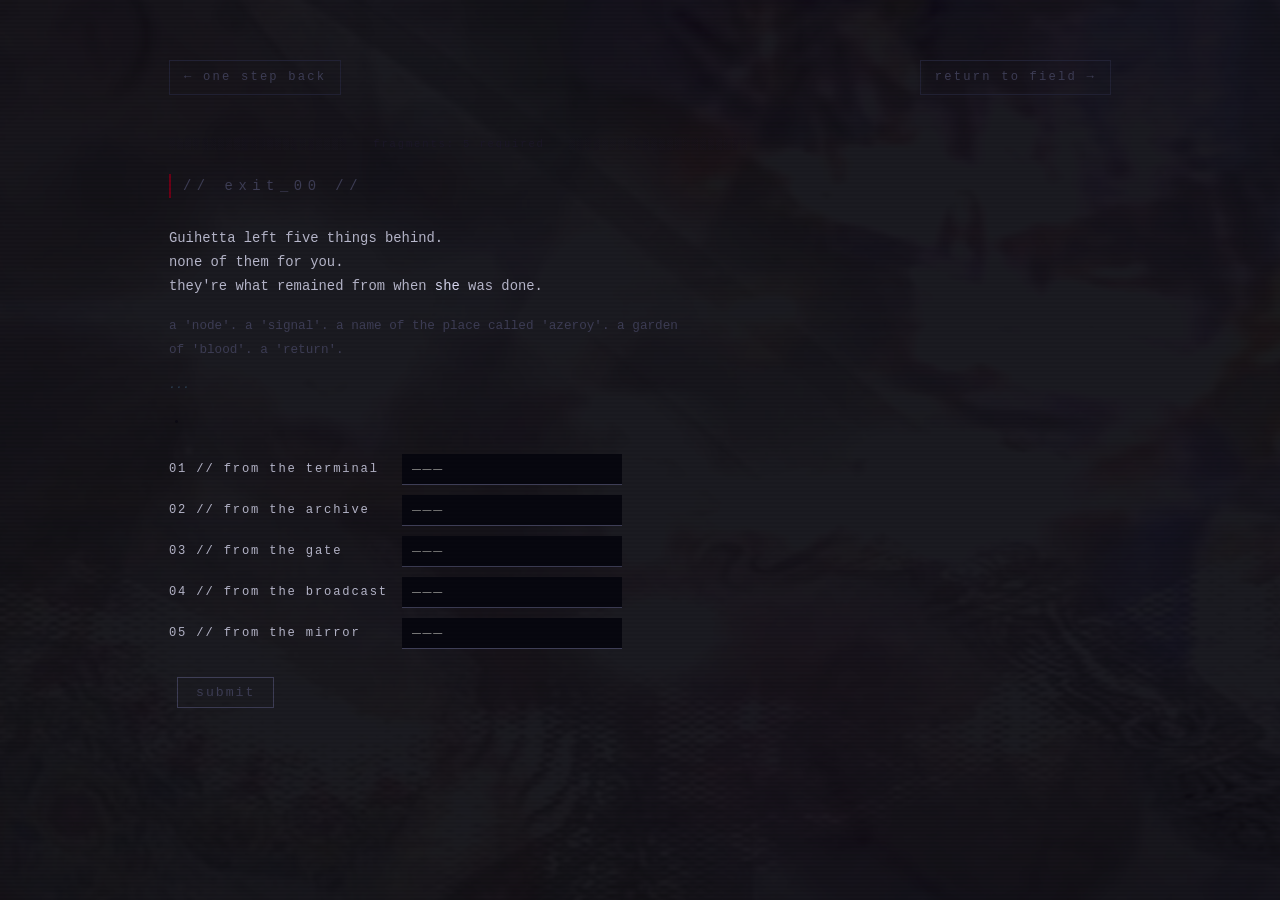
<file: exit.html>
<!DOCTYPE html>
<html lang="cs">
<head>
  <meta charset="UTF-8">
  <meta name="viewport" content="width=device-width, initial-scale=1.0">
  <title>guihetta // exit</title>
  <link rel="stylesheet" href="style.css">

  <style>
    body {
      background: #020208;
    }

    /* Layered background image collage — fixed, behind all content */
    #exit-bg {
      position: fixed;
      inset: 0;
      z-index: 0;
      overflow: hidden;
      pointer-events: none;
    }

    /* Single static background image — no blend-mode / blur (Chromium-friendly) */
    #exit-bg img {
      position: absolute;
      width: 100%; height: 100%;
      object-fit: cover;
      object-position: center;
      opacity: 0.10;
    }

    /* Background becomes slightly more visible after epilogue reveals */
    body.revealed #exit-bg img { opacity: 0.16; }

    /* Content sits above the fixed background */
    .wrap { position: relative; z-index: 1; }

    /* Fragment input grid: label left, input right */
    .frag-grid {
      display: grid;
      grid-template-columns: auto 1fr;
      gap: 10px 14px;
      align-items: center;
      max-width: 480px;
      margin: 20px 0 28px;
    }

    .frag-label {
      font-size: 0.72rem;
      color: var(--text);
      letter-spacing: 0.15em;
      white-space: nowrap;
    }

    .frag-grid input { width: 100%; max-width: 220px; }

    /* Correct input highlight */
    .frag-grid input.ok { border-bottom-color: #2e6e2e; color: #3a8a3a; }

    /* Epilogue section — hidden until all fragments correct */
    #epilogue {
      display: none;
      margin-top: 48px;
      max-width: 600px;
      border-left: 2px solid #3a0a1a;
      padding-left: 20px;
    }

    #epilogue p {
      color: #9a8aaa;
      font-size: 0.84rem;
      line-height: 2.1;
      margin-bottom: 18px;
      max-width: 58ch;
    }

    #epilogue .end-line {
      font-size: 0.72rem;
      color: #5a4a6a;
      letter-spacing: 0.3em;
      margin-top: 32px;
      line-height: 2;
    }

    .status-bar {
      font-size: 0.62rem; color: #1c1828;
      letter-spacing: 0.18em; margin-bottom: 20px;
    }

    /* Tiny decorative dot */
    #hint-dot {
      display: inline-block;
      width: 3px; height: 3px;
      background: #0c0a14;
      border-radius: 50%;
      margin-left: 6px;
    }

    /* Easter egg overlay — full-screen, triggered by keyboard sequence */
    #easter {
      display: none;
      position: fixed; inset: 0;
      background: linear-gradient(160deg, #20242e 0%, #161922 55%, #0e1016 100%);
      z-index: 9998;
      flex-direction: column;
      align-items: center;
      /* safe center: stays centred when it fits, aligns to top when content is
         taller than the viewport — combined with overflow-y so it can scroll */
      justify-content: safe center;
      overflow-y: auto;
      text-align: center;
      padding: clamp(24px, 5vh, 48px) clamp(16px, 4vw, 40px);
    }

    /* Background is a static cool-slate gradient (set on #easter above).
       No animation, no blur, no extra layer — zero runtime cost. */
    #easter.show { display: flex; }

    /* All easter content centred in a constrained column */
    #easter p {
      color: #8676a0; font-size: 0.82rem;
      letter-spacing: 0.2em; line-height: 2.2;
      max-width: 52ch; margin: 0 auto 24px;
      text-align: center;
    }

    /* YABUJIN logo — black-on-transparent PNG inverted to a glowing white seal,
       gently floating. Reads as an "achievement medal". */
    .easter-logo {
      width: clamp(96px, 15vw, 168px);
      margin: 0 auto 18px;
      filter: invert(1) drop-shadow(0 0 16px rgba(150,120,255,0.6))
              drop-shadow(0 0 4px rgba(120,200,255,0.5));
      animation: floaty 5s ease-in-out infinite;
    }
    @keyframes floaty {
      0%, 100% { transform: translateY(0); }
      50%      { transform: translateY(-9px); }
    }

    /* Holographic achievement banner — shifting Y2K chrome gradient text */
    .achv {
      font-size: clamp(0.85rem, 3.4vw, 1.5rem);
      letter-spacing: 0.35em;
      font-weight: normal;
      background: linear-gradient(90deg,#7cd0ff,#c79bff,#ffd28a,#7cffd0,#7cd0ff);
      background-size: 300% 100%;
      -webkit-background-clip: text; background-clip: text;
      color: transparent;
      animation: holo 6s linear infinite;
      margin: 0 auto 10px;
    }
    @keyframes holo { to { background-position: 300% 0; } }

    .easter-title {
      font-size: 0.62rem; color: #4a3a60;
      letter-spacing: 0.5em; margin: 0 auto 30px;
    }

    /* Celebratory anime art — chrome/neon bezel, holographic border, deep glow */
    .easter-art {
      display: block;
      width: min(82vw, 460px);
      margin: 6px auto 30px;
      border: 3px solid transparent;
      border-image: linear-gradient(135deg,#8ad0ff,#c79bff,#ffd28a,#8affd0) 1;
      box-shadow: 0 0 34px rgba(150,120,255,0.4),
                  inset 0 0 28px rgba(0,0,0,0.65);
      image-rendering: auto;
    }
    .easter-art-cap {
      font-size: 0.58rem; color: #4a3a60;
      letter-spacing: 0.3em; margin: -20px auto 30px;
    }

    /* Responsive 16:9 video wrapper inside easter egg — larger, centred */
    #easter-video-outer {
      width: min(92vw, 880px); max-width: 100%;
      margin: 0 auto 28px;
    }
    #easter-video-wrap {
      position: relative; width: 100%; padding-top: 56.25%;
      background: #000;
      border: 1px solid transparent;
      border-image: linear-gradient(135deg,#5a7ad0,#9b6ad0,#5ad0c0) 1;
      box-shadow: 0 0 26px rgba(120,100,220,0.3);
    }
    #easter-video-wrap iframe {
      position: absolute; top: 0; left: 0;
      width: 100%; height: 100%; border: none;
    }

    /* Direct link fallback if video doesn't autoplay */
    .easter-fallback {
      font-size: 0.65rem; color: #4a3a60;
      margin-bottom: 14px; letter-spacing: 0.1em;
    }
    .easter-fallback a { color: #8a7ad0; }

    .close-hint { font-size: 0.6rem; color: #2e2840; letter-spacing: 0.2em; }
  </style>
</head>

<body>

  <!--
    EXIT — FINAL ROOM
    Player enters all five collected fragments.
    Correct set: NODE / SIGNAL / AZEROY / BLOOD / RETURN

    Easter egg: a hidden keyboard sequence triggers an overlay with YABUJIN — CHALICE OF MIND.
    Press Escape to close easter egg.
  -->

  <!-- Layered background collage (pointer-events:none) -->
  <div id="exit-bg" aria-hidden="true">
    <img src="exit1.jpg" alt="">
  </div>

  <div class="wrap">

    <div class="nav">
      <a class="back-btn" href="clue6.html">← one step back</a>
      <a class="back-btn" href="index.html" title="Návrat na úvodní stránku">return to field →</a>
    </div>

    <!-- Decorative status bar -->
    <div class="status-bar">
      ░░░░░░░░░░░░░░░░░░░░░░
      &nbsp; fragments: 5 required &nbsp;
      ░░░░░░░░░░░░░░░░░░░░░░
    </div>

    <h1>// exit_00 //</h1>

    <!-- Story text -->
    <p>
      Guihetta left five things behind.<br>
      none of them for you.<br>
      they're what remained from when <strong>she</strong> was done.
    </p>
    <p>
      <em>a 'node'. a 'signal'. a name of the place called 'azeroy'. a garden of 'blood'. a 'return'.</em>
    </p>
    <span class="note">...</span>
    <span id="hint-dot" title="five shadows crossed this room"></span>

    <!-- Fragment input grid: one field per collected fragment -->
    <div class="frag-grid" id="frag-grid">
      <span class="frag-label">01 // from the terminal</span>
      <input type="text" id="f1" placeholder="———" maxlength="20" autocomplete="off" spellcheck="false">

      <span class="frag-label">02 // from the archive</span>
      <input type="text" id="f2" placeholder="———" maxlength="20" autocomplete="off" spellcheck="false">

      <span class="frag-label">03 // from the gate</span>
      <input type="text" id="f3" placeholder="———" maxlength="20" autocomplete="off" spellcheck="false">

      <span class="frag-label">04 // from the broadcast</span>
      <input type="text" id="f4" placeholder="———" maxlength="20" autocomplete="off" spellcheck="false">

      <span class="frag-label">05 // from the mirror</span>
      <input type="text" id="f5" placeholder="———" maxlength="20" autocomplete="off" spellcheck="false">
    </div>

    <button onclick="checkFragments()">submit</button>

    <!-- Error feedback -->
    <div class="msg-err" id="err-msg">one or more fragments are wrong.</div>

    <!-- Epilogue — revealed when all fragments correct -->
    <div id="epilogue">
      <h2>// what happened to guihetta //</h2>

      <p>
        she did not disappear,,<br>
        disappearing requires something to disappear from.
      </p>

      <p>
        she stopped needing what she needed.<br>
        that's all.
      </p>

      <p>
        you had followed where she walked.<br>
        you had assembled what she left.<br>
        you made meaning from residue,, because that's what minds do.<br>
        it's what you were taught to do.
      </p>

      <p>
        now you're standing at the door she stood at.
      </p>

      <span class="note">consider the following,, you moved through everything..<br>
        did you think - - - or did you just complete?</span>
      <span class="note">you have wasted your life,, because you could not think for yourself</span>
      <span class="note">now you have done something irreversible, which cannot be undone</span>

      <p>
        <strong>you</strong> disappear ~<br>
        <strong>you</strong> made the choice to do so
      </p>

      <div class="end-line">
        // transmission ends //<br>
        // node_07: still running //<br>
        // 1616 //<br>
        // AZEROY //
      </div>
    </div>

  </div>

  <!-- Easter egg overlay -->
  <div id="easter" role="dialog" aria-label="hidden ending" aria-hidden="true">

    <!-- YABUJIN logo as a glowing achievement seal -->
    <img class="easter-logo" src="yabujin-logo.png" loading="lazy" decoding="async" alt="YABUJIN">

    <!-- Holographic achievement banner -->
    <div class="achv">★ INTHA UNLOCKED ★</div>

    <div class="easter-title">// congratulations //</div>

    <span class="note">let us drop the pretense now, my friend<br>
      this is a note from me, the 'creator', of sorts</span>

    <p>
      most people complete.<br>
      they follow, they solve, they arrive.<br>
      they don't read, nor do they think, they 'just' move through.
    </p>

    <p>
      you read, you noticed something no one told you to notice.<br>
      <strong>YOU HAD THOUGHT FOR YOURSELF..</strong><br>
      you looked at something everyone else walked through.
    </p>

    <p>
      there, the meaning of intha is 'revealed'.<br>
      it's not transformation nor is it transcendence.<br>
      it is the choice to actually see for yourself.
    </p>

    <p>
      guihetta stopped needing azeroy,<br>
      while you had stopped needing the path.<br>
      you are the change this world needs.
    </p>

    <p>
      forget about this game,,<br>
      now, take this concept, take what makes you and let loose in the world.<br>
      it truly is your oyster.
    </p>

    <p>
      you don't need to know what comes next.<br>
      you already did the thing, right ;&gt;.
    </p>

    <!-- Celebratory anime art — framed reward -->
    <img class="easter-art" src="intha-anime.jpg" loading="lazy"
         alt="two figures bathed in violet and green light — the garden of azeroy">
    <div class="easter-art-cap">// garden of azeroy · 8888 //</div>

    <!-- YABUJIN — CHALICE OF MIND
         src left empty until triggered — avoids preloading
         autoplay requires prior user interaction -->
    <div id="easter-video-outer">
      <div id="easter-video-wrap">
        <iframe
          id="chalice-iframe"
          src=""
          title="YABUJIN — CHALICE OF MIND"
          allow="autoplay; encrypted-media; picture-in-picture"
          allowfullscreen
          referrerpolicy="strict-origin-when-cross-origin"
        ></iframe>
      </div>
    </div>

    <!-- Direct link fallback -->
    <p class="easter-fallback">
      if video doesn't autoplay: <a href="https://www.youtube.com/watch?v=CPJdg54Cy3M" target="_blank" rel="noopener">open CHALICE OF MIND ↗</a>
    </p>

    <p>
      you are free, now as you've always been, you just realize it more now.<br>
      Guihetta walked her path, now comes the time to walk yours.
    </p>

    <div class="close-hint">[ press escape to close ]</div>

  </div>


  <script src="sha.js"></script>
  <script>
    // In-memory solved state — resets on every page load
    let solved = false;

    // SHA-256 of each correct fragment (NODE/SIGNAL/AZEROY/BLOOD/RETURN),
    // mapped to input IDs. Plaintext answers kept out of source.
    const ANSWER_HASHES = {
      f1: 'fef2ec95d68cff5c7384857cd7dd003d87b044f76da5754f73219dab4e3fd194',
      f2: '8e1a5272bdd1d3e31686395747952c2384871c7f71f73dc660dcd0999f934582',
      f3: '9cb1602c0738f88ebf8e1bd3ffaab7aeebd92035767a55ec3f6752f6c5d2ef40',
      f4: 'c9f5b99404f021accad355bad0616dbfceea068ad79fd5f0228653219724a774',
      f5: 'c3172d0be78cf7a468dab757679cd7754364b8701cc444ab1d3dfbc704d7b4ed',
    };

    // --- Fragment validation ---
    // Hash each input; mark each correct/wrong; reveal epilogue if all correct.

    async function checkFragments() {
      let allOk = true;

      for (const [id, hash] of Object.entries(ANSWER_HASHES)) {
        const el = document.getElementById(id);
        const h  = await sha256(el.value.trim().toUpperCase());
        if (h === hash) {
          el.classList.add('ok');
        } else {
          el.classList.remove('ok');
          allOk = false;
        }
      }

      if (allOk) {
        hide('err-msg');
        showEpilogue();
      } else {
        show('err-msg');
      }
    }

    // Reveal epilogue and intensify background images
    function showEpilogue() {
      solved = true;
      sessionStorage.setItem('sx', '1');
      hide('err-msg');
      Object.keys(ANSWER_HASHES).forEach(id => document.getElementById(id).classList.add('ok'));
      document.getElementById('epilogue').style.display = 'block';
      document.body.classList.add('revealed');
    }

    function show(id) { document.getElementById(id).classList.add('show'); }
    function hide(id) { document.getElementById(id).classList.remove('show'); }

    // Restore solved state within the same tab session (no plaintext needed)
    if (sessionStorage.getItem('sx')) {
      showEpilogue();
    }

    // --- hidden easter egg ---
    // Keyboard sequence triggers hidden ending.
    // Word never stored in source — only its SHA-256 digest.
    // Rolling 5-character buffer hashed on each keystroke; match = open.

    const SECRET_HASH = 'b8218ead8e0e737fc1070d4fccd0bf9392517f6b602fd6debfaf6fe769069c32';
    const SECRET_LEN  = 5;
    let keyBuf        = '';

    document.addEventListener('keydown', e => {
      // Escape closes the easter egg overlay
      if (e.key === 'Escape') {
        closeEaster();
        return;
      }

      // Only track single printable characters
      if (e.key.length !== 1) return;

      // Append to rolling buffer, keep last SECRET_LEN characters
      keyBuf += e.key.toUpperCase();
      if (keyBuf.length > SECRET_LEN) {
        keyBuf = keyBuf.slice(-SECRET_LEN);
      }

      // Only check once buffer is full
      if (keyBuf.length < SECRET_LEN) return;

      // Hash buffer and compare — secret word never appears in source
      sha256(keyBuf).then(h => {
        if (h === SECRET_HASH) {
          openEaster();
          keyBuf = '';
        }
      });
    });

    // Open easter egg overlay and start video (src set now to trigger autoplay)
    function openEaster() {
      const el     = document.getElementById('easter');
      const iframe = document.getElementById('chalice-iframe');

      // Set iframe src only on first open (avoids restarting video)
      if (!iframe.src || iframe.src === window.location.href) {
        iframe.src = 'https://www.youtube-nocookie.com/embed/CPJdg54Cy3M?si=nDdQ2jGimzMe1SWC&start=20&autoplay=1&rel=0';
      }

      el.classList.add('show');
      el.setAttribute('aria-hidden', 'false');
    }

    // Close easter egg overlay and stop video by clearing src
    function closeEaster() {
      const el = document.getElementById('easter');
      el.classList.remove('show');
      el.setAttribute('aria-hidden', 'true');
      document.getElementById('chalice-iframe').src = '';
    }
  </script>

</body>
</html>
</file>
<file: style.css>
/* ============================================================
   style.css — shared base for guihetta escape game
   ============================================================ */

/* Design tokens */
:root {
  --bg:      #04040a;
  --surface: #07070f;
  --text:    #b8b8cc;
  --dim:     #3e3e56;
  --accent:  #6e0016;
  --pale:    #222235;
  --mono:    'Courier New', Courier, monospace;
}

/* Box model reset */
*, *::before, *::after {
  box-sizing: border-box;
  margin: 0;
  padding: 0;
}

/* Base document */
/* Fluid root font: every rem/em/ch unit scales with viewport width, so the
   whole site grows on large monitors and shrinks gracefully on phones. */
html {
  font-size: clamp(13px, 0.5vw + 10.5px, 19px);
  scroll-behavior: smooth;
  -webkit-text-size-adjust: 100%;   /* stop mobile font auto-inflation */
  text-size-adjust: 100%;
}

html, body {
  background: var(--bg);
  color: var(--text);
  font-family: var(--mono);
  line-height: 1.75;
  min-height: 100vh;
}

/* CRT scanline overlay — a 4px gradient TILE (background-size) instead of a
   full-viewport repeating-linear-gradient. Chromium rasterizes one tiny tile
   and repeats it on the GPU = far cheaper than rastering the whole screen. */
body::after {
  content: '';
  position: fixed;
  inset: 0;
  background-image: linear-gradient(
    rgba(0, 0, 0, 0) 50%,
    rgba(0, 0, 0, 0.055) 50%
  );
  background-size: 100% 4px;
  pointer-events: none;   /* must not block clicks */
  z-index: 9000;
}

/* --- Layout --- */

/* Main content wrapper: centred, fluid width + padding.
   width scales with viewport AND root font, so the column widens on big
   screens (the "stretch") while line length stays readable (p has max 62ch). */
.wrap {
  width: min(92vw, 60rem);
  margin: 0 auto;
  padding: clamp(28px, 5vw, 60px) clamp(16px, 4vw, 36px) 100px;
}

/* --- Typography --- */

/* Page / room title */
h1 {
  font-size: 0.82rem;
  font-weight: normal;
  color: var(--dim);
  letter-spacing: 0.4em;
  text-transform: lowercase;
  margin-bottom: 28px;
  padding-left: 12px;
  border-left: 2px solid var(--accent);
}

/* Section subheading */
h2 {
  font-size: 0.78rem;
  font-weight: normal;
  color: var(--dim);
  letter-spacing: 0.25em;
  text-transform: lowercase;
  margin: 28px 0 10px;
}

/* Body paragraph */
p {
  font-size: 0.82rem;
  color: var(--text);
  margin-bottom: 14px;
  max-width: 62ch;
}

/* Emphasis: dim, smaller, no italic slant */
em   { font-style: normal; color: var(--dim); font-size: 0.75rem; }

/* Strong: slightly brighter, no bold weight */
strong { font-weight: normal; color: #d8d8f0; }

/* Creator's marginal asides (&...& in the source story) — a quieter, cooler
   "different hand in the margin". Present but not attention-grabbing. */
.note {
  display: block;
  font-size: 0.66rem;
  color: #34506a;
  font-style: italic;
  letter-spacing: 0.03em;
  line-height: 1.9;
  opacity: 0.85;
  margin: 8px 0;
}
.note strong { color: #4a6a90; }

hr {
  border: none;
  border-top: 1px solid var(--pale);
  margin: 28px 0;
}

/* --- Navigation --- */

/* Back button — shown on all non-index pages */
.back-btn {
  display: inline-block;
  font-size: 0.72rem;
  color: var(--dim);
  text-decoration: none;
  letter-spacing: 0.18em;
  text-transform: lowercase;
  padding: 6px 14px;
  border: 1px solid var(--pale);
  margin-bottom: 40px;
  transition: color 0.15s, border-color 0.15s;
}

.back-btn:hover {
  color: var(--text);
  border-color: var(--dim);
}

/* Top nav row: previous-room button on the left, return-to-field on the right */
.nav {
  display: flex;
  justify-content: space-between;
  align-items: center;
  gap: 12px;
  margin-bottom: 40px;
}

.nav .back-btn { margin-bottom: 0; }

/* --- Form controls --- */

/* Text input: borderless except bottom edge */
input[type="text"],
input[type="password"] {
  background: var(--surface);
  border: none;
  border-bottom: 1px solid var(--dim);
  color: var(--text);
  font-family: var(--mono);
  font-size: 0.88rem;
  padding: 7px 10px;
  outline: none;
  letter-spacing: 0.12em;
  width: 240px;
}

/* Input focused: brighter border, slightly lighter bg */
input:focus {
  border-bottom-color: var(--text);
  background: #09090f;
}

/* Button and link-as-button: ghost style */
button, .btn {
  background: none;
  border: 1px solid var(--dim);
  color: var(--dim);
  font-family: var(--mono);
  font-size: 0.78rem;
  letter-spacing: 0.15em;
  text-transform: lowercase;
  padding: 7px 18px;
  cursor: pointer;
  text-decoration: none;
  display: inline-block;
  transition: color 0.15s, border-color 0.15s;
  margin-left: 8px;
}

button:hover, .btn:hover {
  color: var(--text);
  border-color: var(--text);
}

/* --- Status feedback --- */

/* Error message: accent red, hidden by default */
.msg-err { color: var(--accent); font-size: 0.76rem; margin-top: 10px; display: none; }

/* Success message: dark green, hidden by default */
.msg-ok  { color: #2e6e2e;       font-size: 0.76rem; margin-top: 10px; display: none; }

/* Utility: show any hidden element */
.show    { display: block !important; }

/* --- Fragment reward panel ---
   Displayed below the puzzle once solved; shows the collected word */
.fragment {
  margin-top: 32px;
  padding: 20px 28px;
  border: 1px solid var(--accent);
  background: #080005;
  font-size: 1rem;
  letter-spacing: 0.7em;
  text-align: center;
  color: var(--accent);
  text-transform: uppercase;
  display: none;
}

.fragment.show {
  display: block;
}

/* --- Locked screen ---
   Shown when player tries to access a room without completing prerequisites */
.locked-screen {
  padding-top: 130px;
  text-align: center;
  color: var(--dim);
  font-size: 0.78rem;
  letter-spacing: 0.2em;
}

.locked-screen a {
  color: var(--dim);
  text-decoration: none;
  border-bottom: 1px solid var(--pale);
}

/* --- Layout helpers --- */

/* Inline row: input + button side by side */
.row {
  display: flex;
  align-items: center;
  gap: 0;
  flex-wrap: wrap;
}
</file>
